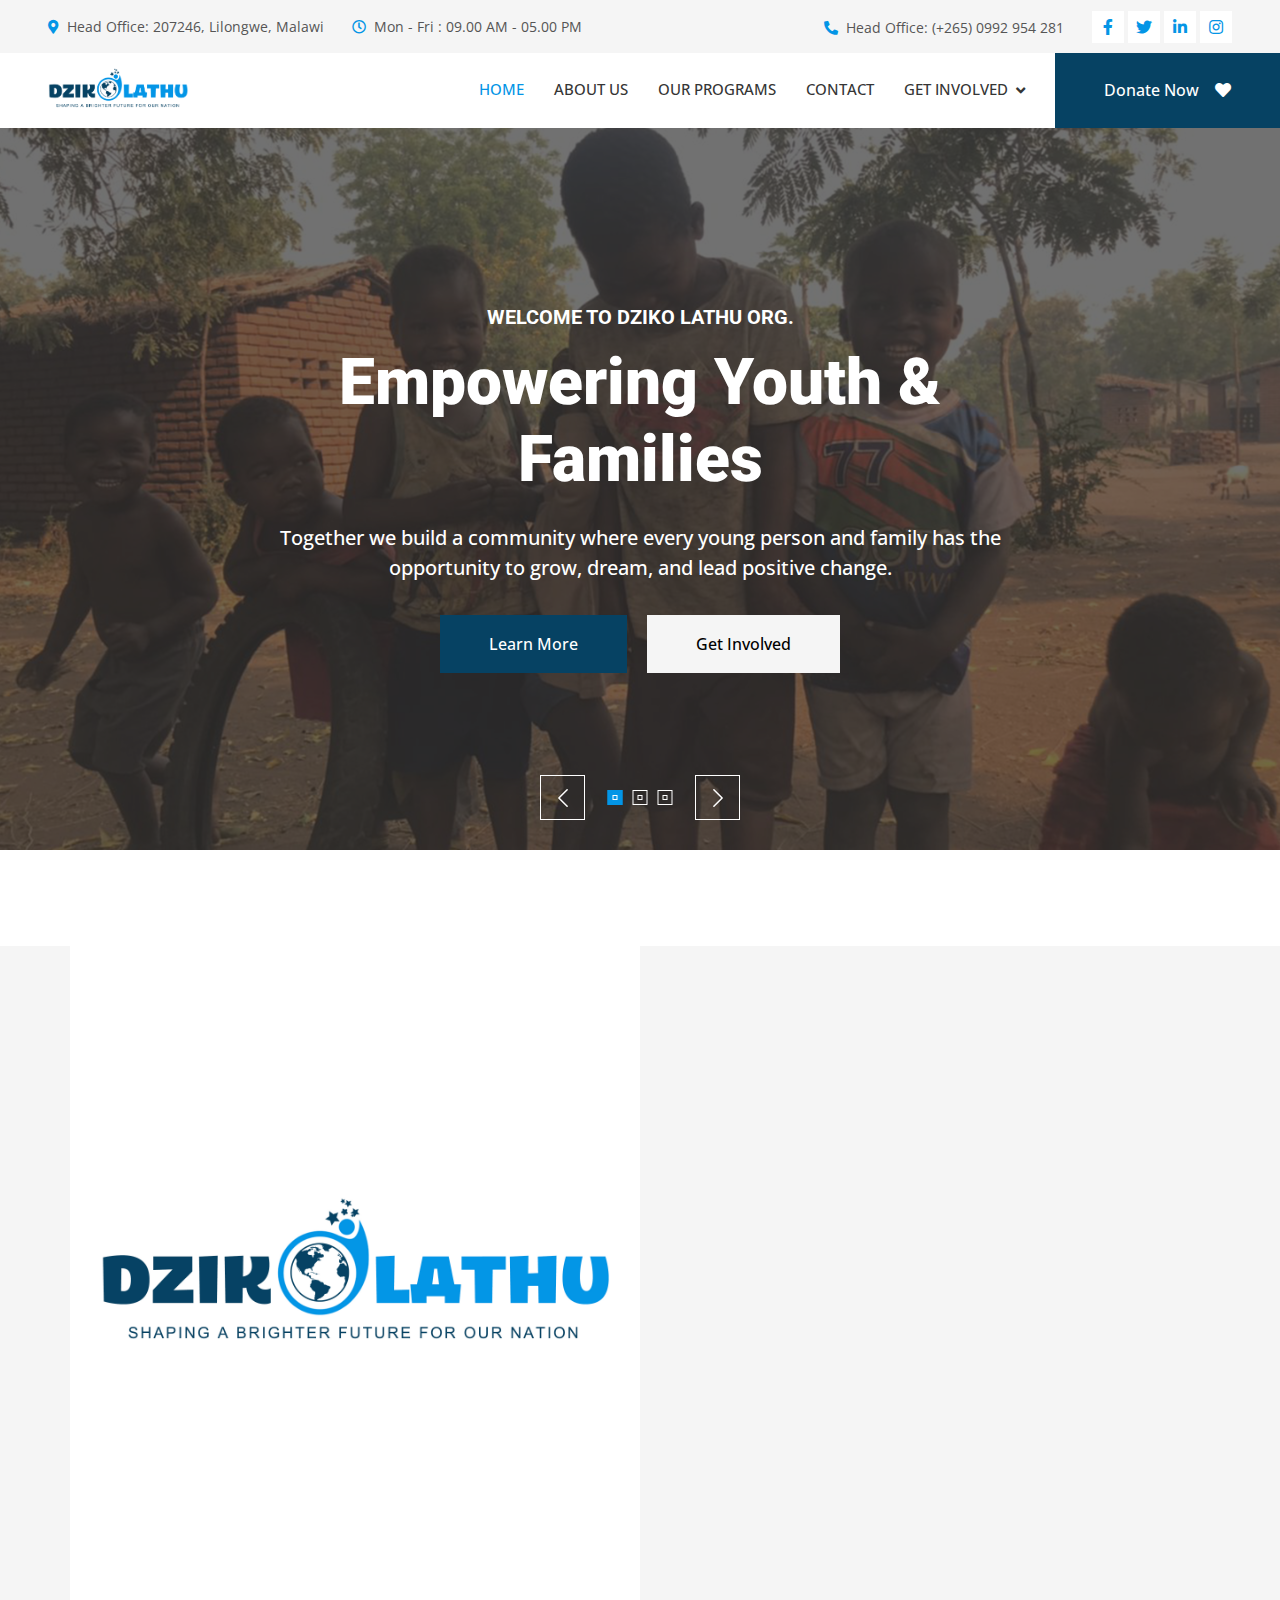
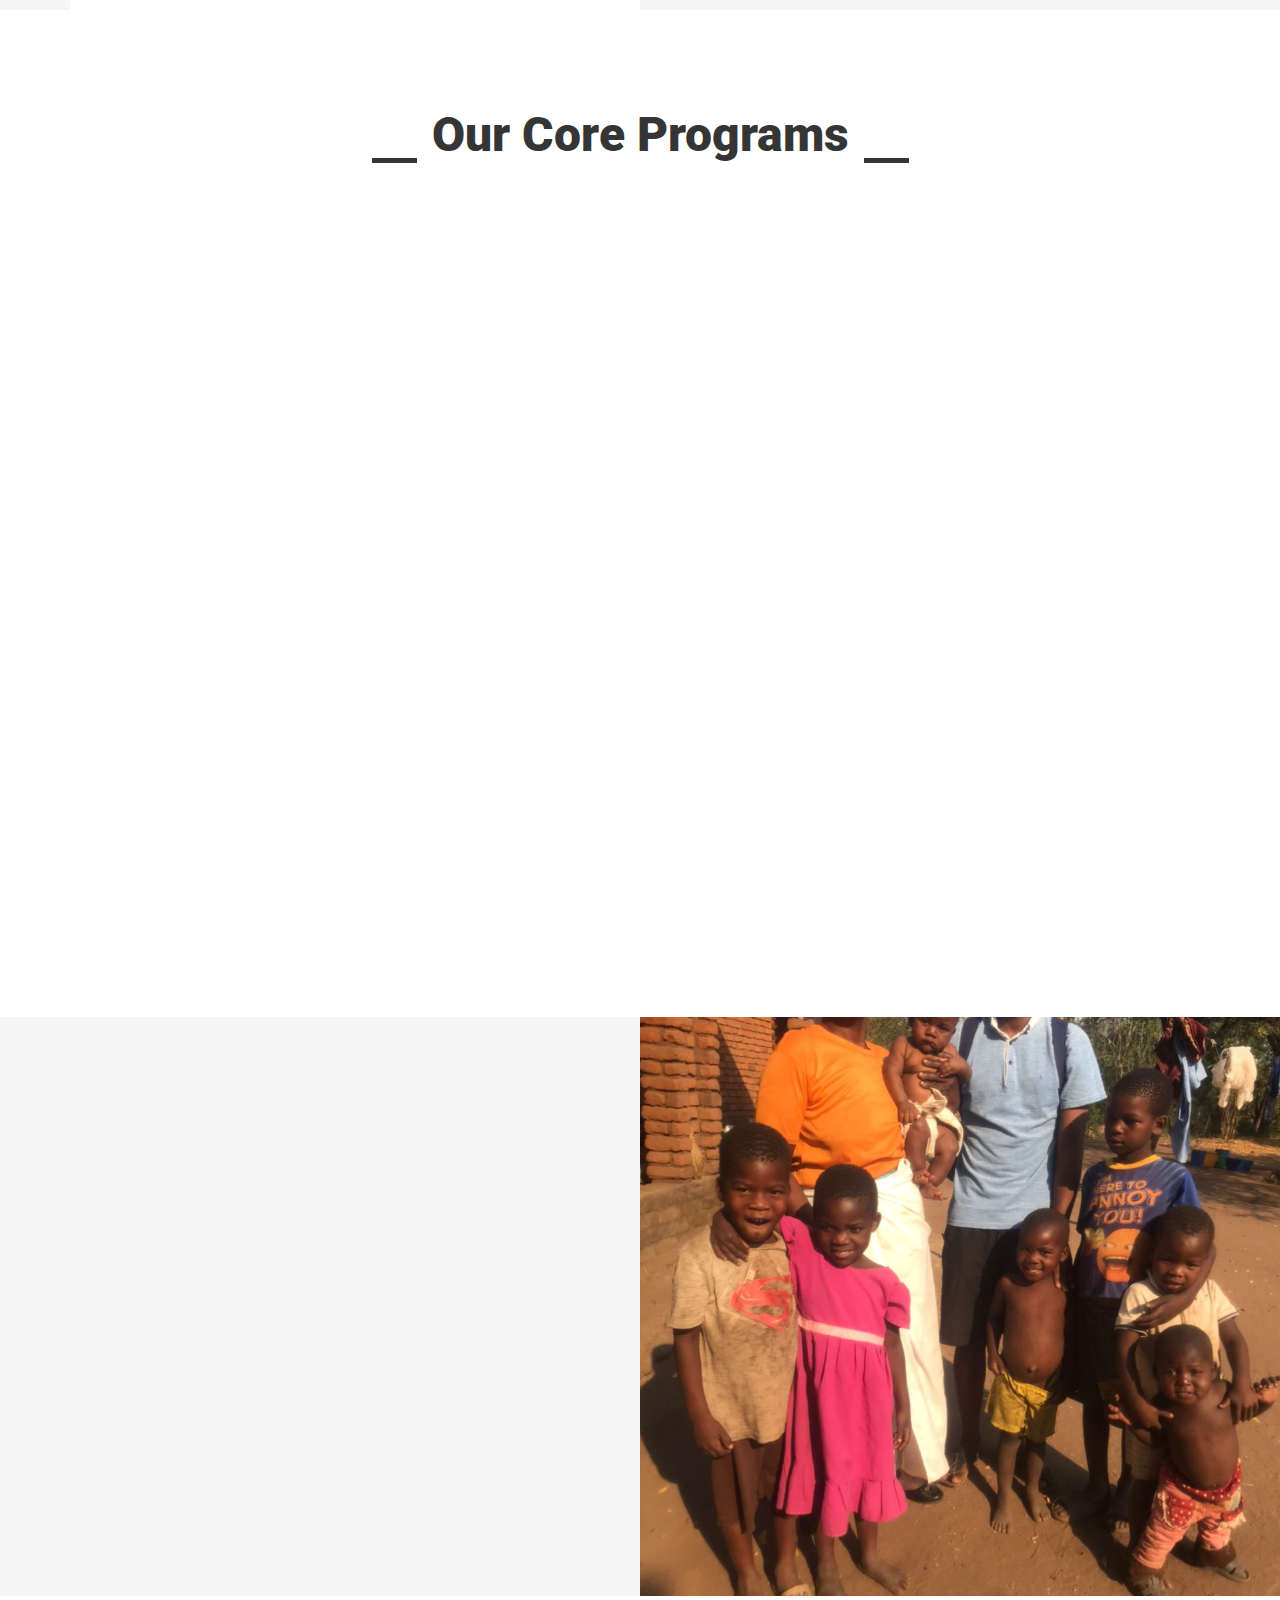
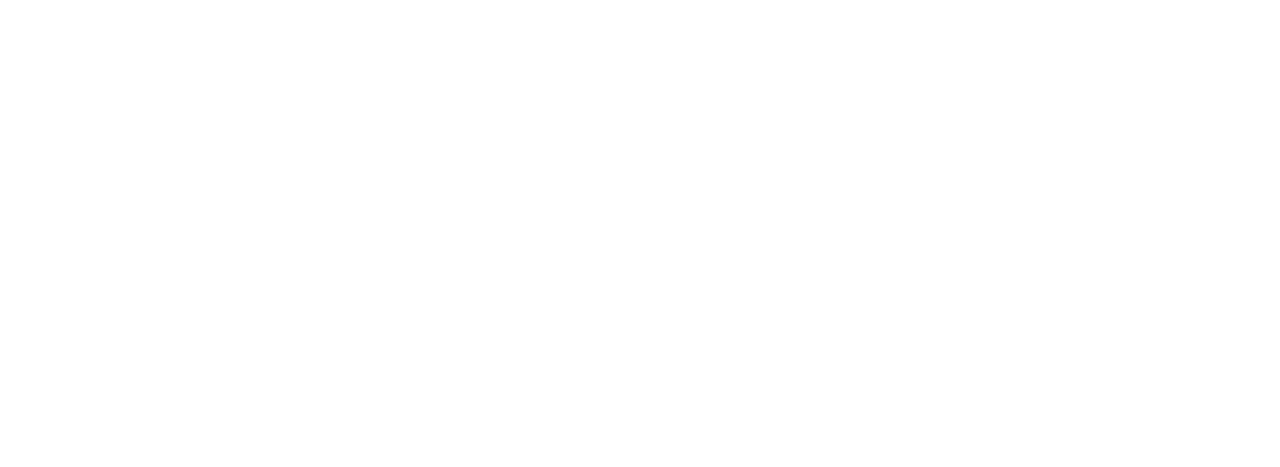
<file: index.html>
<!DOCTYPE html>
<html lang="en">

<head>
    <meta charset="utf-8">
    <title>Dziko Lathu Organization</title>
    <meta content="width=device-width, initial-scale=1.0" name="viewport">
    <meta name="keywords" content="Dziko Lathu, Malawi, Community, Donation, Youth, Education, Development">
    <meta name="description" content="Dziko Lathu is a Malawian community-driven organization dedicated to youth empowerment, education, and grassroots development. Join our mission today.">

    <!-- Favicon -->
    <link href="img/favicon.ico" rel="icon">

    <!-- Google Web Fonts -->
    <link rel="preconnect" href="https://fonts.googleapis.com">
    <link rel="preconnect" href="https://fonts.gstatic.com" crossorigin>
    <link href="https://fonts.googleapis.com/css2?family=Open+Sans:wght@400;500&family=Roboto:wght@500;700;900&display=swap" rel="stylesheet">

    <!-- Icon Font Stylesheet -->
    <link href="https://cdnjs.cloudflare.com/ajax/libs/font-awesome/5.10.0/css/all.min.css" rel="stylesheet">
    <link href="https://cdn.jsdelivr.net/npm/bootstrap-icons@1.4.1/font/bootstrap-icons.css" rel="stylesheet">

    <!-- Libraries Stylesheet -->
    <link href="lib/animate/animate.min.css" rel="stylesheet">
    <link href="lib/owlcarousel/assets/owl.carousel.min.css" rel="stylesheet">
    <link href="lib/lightbox/css/lightbox.min.css" rel="stylesheet">

    <!-- Customized Bootstrap Stylesheet -->
    <link href="css/bootstrap.min.css" rel="stylesheet">

    <!-- Template Stylesheet -->
    <link href="css/style.css" rel="stylesheet">

    <!-- SEO for Joseph -->
    <meta name="author" content="Joseph Peter Kamvabingu" />
    <link rel="canonical" href="https://www.dzikolathu.org/about.html" />

    
</head>



<body>
  
    
    
    



        
    <!-- Spinner Start -->
    <div id="spinner" class="show bg-white position-fixed translate-middle w-100 vh-100 top-50 start-50 d-flex align-items-center justify-content-center">
        <div class="spinner-grow text-primary" style="width: 3rem; height: 3rem;" role="status">
            <span class="sr-only">Loading...</span>
        </div>
    </div>
    <!-- Spinner End -->


    <!-- Topbar Start -->
<div class="container-fluid bg-light p-0">
    <div class="row gx-0 d-none d-lg-flex">
        <div class="col-lg-7 px-5 text-start">
            <div class="h-100 d-inline-flex align-items-center py-3 me-4">
                <small class="fa fa-map-marker-alt text-primary me-2"></small>
                <small>Head Office: 207246, Lilongwe, Malawi</small>
            </div>
            <div class="h-100 d-inline-flex align-items-center py-3">
                <small class="far fa-clock text-primary me-2"></small>
                <small>Mon - Fri : 09.00 AM - 05.00 PM</small>
            </div>
        </div>
        <div class="col-lg-5 px-5 text-end">
            <div class="h-100 d-inline-flex align-items-center py-3 me-4">
                <small class="fa fa-phone-alt text-primary me-2"></small>
                <small>Head Office: (+265) 0992 954 281</small>
            </div>
            <div class="h-100 d-inline-flex align-items-center">
                <a class="btn btn-sm-square bg-white text-primary me-1" href="#"><i class="fab fa-facebook-f"></i></a>
                <a class="btn btn-sm-square bg-white text-primary me-1" href="#"><i class="fab fa-twitter"></i></a>
                <a class="btn btn-sm-square bg-white text-primary me-1" href="#"><i class="fab fa-linkedin-in"></i></a>
                <a class="btn btn-sm-square bg-white text-primary me-0" href="#"><i class="fab fa-instagram"></i></a>
            </div>
        </div>
    </div>
</div>
<!-- Topbar End -->
<!-- Navbar Start -->
<nav class="navbar navbar-expand-lg bg-white navbar-light sticky-top p-0">
    <a href="index.html" class="navbar-brand d-flex align-items-center px-4 px-lg-5">
        <img src="img/logo 34.png" alt="Dziko Lathu Logo" height="50">

    </a>
    <button type="button" class="navbar-toggler me-4" data-bs-toggle="collapse" data-bs-target="#navbarCollapse">
        <span class="navbar-toggler-icon"></span>
    </button>
    <div class="collapse navbar-collapse" id="navbarCollapse">
        <div class="navbar-nav ms-auto p-4 p-lg-0">
            <a href="index.html" class="nav-item nav-link active">Home</a>
            <a href="about.html" class="nav-item nav-link">About Us</a>
            <a href="programs.html" class="nav-item nav-link">Our Programs</a>
            <a href="contact.html" class="nav-item nav-link">Contact</a>
            <div class="nav-item dropdown">
                <a href="#" class="nav-link dropdown-toggle" data-bs-toggle="dropdown">Get Involved</a>
                <div class="dropdown-menu fade-up m-0">
                    <a href="volunteer.html" class="dropdown-item">Volunteer</a>
                    <a href="donate.html" class="dropdown-item">Donate</a>
                    <a href="team.html" class="dropdown-item">Our Team</a>
                </div>
            </div>
        </div>
        <a href="donate.html" class="btn btn-primary py-4 px-lg-5 d-none d-lg-block">Donate Now<i class="fa fa-heart ms-3"></i></a>
    </div>
</nav>
<!-- Navbar End -->


<!-- Carousel Start -->
<div class="container-fluid p-0 pb-5">
    <div class="owl-carousel header-carousel position-relative">
        <!-- Slide 1 -->
        <div class="owl-carousel-item position-relative">
            <img class="img-fluid" src="img/1.jpg" alt="Dziko Lathu Slide 1">
            <div class="position-absolute top-0 start-0 w-100 h-100 d-flex align-items-center"
                style="background: rgba(53, 53, 53, .7);">
                <div class="container">
                    <div class="row justify-content-center">
                        <div class="col-12 col-lg-8 text-center">
                            <h5 class="text-white text-uppercase mb-3 animated slideInDown">Welcome To Dziko Lathu Org.</h5>
                            <h1 class="display-3 text-white animated slideInDown mb-4">Empowering Youth & Families</h1>
                            <p class="fs-5 fw-medium text-white mb-4 pb-2">Together we build a community where every young person and family has the opportunity to grow, dream, and lead positive change.</p>
                            <a href="#about" class="btn btn-primary py-md-3 px-md-5 me-3 animated slideInLeft">Learn More</a>
                            <a href="#contact" class="btn btn-light py-md-3 px-md-5 animated slideInRight">Get Involved</a>
                        </div>
                    </div>
                </div>
            </div>
        </div>

        <!-- Slide 2 -->
        <div class="owl-carousel-item position-relative">
            <img class="img-fluid" src="img/23.jpg" alt="Dziko Lathu Slide 2">
            <div class="position-absolute top-0 start-0 w-100 h-100 d-flex align-items-center"
                style="background: rgba(53, 53, 53, .7);">
                <div class="container">
                    <div class="row justify-content-center">
                        <div class="col-12 col-lg-8 text-center">
                            <h5 class="text-white text-uppercase mb-3 animated slideInDown">Welcome To Dziko Lathu Org.</h5>
                            <h1 class="display-3 text-white animated slideInDown mb-4">Education. Skills. Hope.</h1>
                            <p class="fs-5 fw-medium text-white mb-4 pb-2">We provide educational resources, skill-building programs, and support systems to create a brighter future for communities across Malawi.</p>
                            <a href="#programs" class="btn btn-primary py-md-3 px-md-5 me-3 animated slideInLeft">Our Programs</a>
                            <a href="#donate" class="btn btn-light py-md-3 px-md-5 animated slideInRight">Donate</a>
                        </div>
                    </div>
                </div>
            </div>
        </div>

        <!-- Slide 3 -->
        <div class="owl-carousel-item position-relative">
            <img class="img-fluid" src="img/3 (2).jpg" alt="Dziko Lathu Slide 3">
            <div class="position-absolute top-0 start-0 w-100 h-100 d-flex align-items-center"
                style="background: rgba(53, 53, 53, .7);">
                <div class="container">
                    <div class="row justify-content-center">
                        <div class="col-12 col-lg-8 text-center">
                            <h5 class="text-white text-uppercase mb-3 animated slideInDown">Welcome To Dziko Lathu Org.</h5>
                            <h1 class="display-3 text-white animated slideInDown mb-4">Together for a Better Tomorrow</h1>
                            <p class="fs-5 fw-medium text-white mb-4 pb-2">Join our mission to promote leadership, civic engagement, and sustainable development in every region of Malawi.</p>
                            <a href="#about" class="btn btn-primary py-md-3 px-md-5 me-3 animated slideInLeft">Our Vision</a>
                            <a href="#contact" class="btn btn-light py-md-3 px-md-5 animated slideInRight">Contact Us</a>
                        </div>
                    </div>
                </div>
            </div>
        </div>
    </div>
</div>
<!-- Carousel End -->




<!-- About Start -->
<div class="container-fluid bg-light overflow-hidden my-5 px-lg-0">
    <div class="container about px-lg-0">
        <div class="row g-0 mx-lg-0">
            <div class="col-lg-6 ps-lg-0" style="min-height: 400px;">
                <div class="position-relative h-100">
                    <img class="position-absolute img-fluid w-100 h-100" src="img/DZIKO LATHU NEW LOGO 2.jpg" style="object-fit: cover;" alt="Dziko Lathu Team">
                </div>
            </div>
            <div class="col-lg-6 about-text py-5 wow fadeIn" data-wow-delay="0.5s">
                <div class="p-lg-5 pe-lg-0">
                    <div class="section-title text-start">
                        <h1 class="display-5 mb-4">About Dziko Lathu Org.</h1>
                    </div>
                    <p class="mb-4 pb-2">
                        Dziko Lathu Org. is a grassroots organization based in Malawi that envisions a community where every young person and family has the resources to grow, dream, and lead positive change.
                        We focus on delivering community-based solutions in education, skills development, youth empowerment, and family support—leaving no one behind.
                    </p>
                    <div class="row g-4 mb-4 pb-2">
                        <div class="col-sm-6 wow fadeIn" data-wow-delay="0.1s">
                            <div class="d-flex align-items-center">
                                <div class="d-flex flex-shrink-0 align-items-center justify-content-center bg-white" style="width: 60px; height: 60px;">
                                    <i class="fa fa-book-reader fa-2x text-primary"></i>
                                </div>
                                <div class="ms-3">
                                    <h2 class="text-primary mb-1" data-toggle="counter-up">2000+</h2>
                                    <p class="fw-medium mb-0">Youth Reached</p>
                                </div>
                            </div>
                        </div>
                        <div class="col-sm-6 wow fadeIn" data-wow-delay="0.3s">
                            <div class="d-flex align-items-center">
                                <div class="d-flex flex-shrink-0 align-items-center justify-content-center bg-white" style="width: 60px; height: 60px;">
                                    <i class="fa fa-hands-helping fa-2x text-primary"></i>
                                </div>
                                <div class="ms-3">
                                    <h2 class="text-primary mb-1" data-toggle="counter-up">50+</h2>
                                    <p class="fw-medium mb-0">Community Projects</p>
                                </div>
                            </div>
                        </div>
                    </div>
                    <a href="#mission" class="btn btn-primary py-3 px-5">Explore Our Mission</a>
                </div>
            </div>
        </div>
    </div>
</div>
<!-- About End -->


<!-- Service Start -->
<div class="container-xxl py-5">
    <div class="container">
        <div class="section-title text-center">
            <h1 class="display-5 mb-5">Our Core Programs</h1>
        </div>
        <div class="row g-4">
            <div class="col-md-6 col-lg-4 wow fadeInUp" data-wow-delay="0.1s">
                <div class="service-item">
                    <div class="overflow-hidden">
                        <img class="img-fluid" src="img/24.jpg" alt="Inclusive Education">
                    </div>
                    <div class="p-4 text-center border border-5 border-light border-top-0">
                        <h4 class="mb-3">Inclusive Education</h4>
                        <p>We provide literacy and learning support programs for children with and without disabilities, ensuring no one is left behind.</p>
                        <a class="fw-medium" href="">Learn More<i class="fa fa-arrow-right ms-2"></i></a>
                    </div>
                </div>
            </div>
            <div class="col-md-6 col-lg-4 wow fadeInUp" data-wow-delay="0.3s">
                <div class="service-item">
                    <div class="overflow-hidden">
                        <img class="img-fluid" src="img/23.jpg" alt="Youth Empowerment">
                    </div>
                    <div class="p-4 text-center border border-5 border-light border-top-0">
                        <h4 class="mb-3">Youth Empowerment</h4>
                        <p>We equip young people with life skills, entrepreneurship training, and leadership development opportunities.</p>
                        <a class="fw-medium" href="">Learn More<i class="fa fa-arrow-right ms-2"></i></a>
                    </div>
                </div>
            </div>
            <div class="col-md-6 col-lg-4 wow fadeInUp" data-wow-delay="0.5s">
                <div class="service-item">
                    <div class="overflow-hidden">
                        <img class="img-fluid" src="img/90.jpg" alt="Family Support">
                    </div>
                    <div class="p-4 text-center border border-5 border-light border-top-0">
                        <h4 class="mb-3">Family Support</h4>
                        <p>We help vulnerable households access basic services and build resilience through psychosocial support and referrals.</p>
                        <a class="fw-medium" href="">Learn More<i class="fa fa-arrow-right ms-2"></i></a>
                    </div>
                </div>
            </div>
        </div>
    </div>
</div>
<!-- Service End -->


<!-- Feature Start -->
<div class="container-fluid bg-light overflow-hidden my-5 px-lg-0">
    <div class="container feature px-lg-0">
        <div class="row g-0 mx-lg-0">
            <div class="col-lg-6 feature-text py-5 wow fadeIn" data-wow-delay="0.5s">
                <div class="p-lg-5 ps-lg-0">
                    <div class="section-title text-start">
                        <h1 class="display-5 mb-4">Why Choose Dziko Lathu</h1>
                    </div>
                    <p class="mb-4 pb-2">We are a people-centered organization driven by the needs of the communities we serve. Our holistic approach blends education, empowerment, and equity to foster long-lasting change.</p>
                    <div class="row g-4">
                        <div class="col-6">
                            <div class="d-flex align-items-center">
                                <div class="d-flex flex-shrink-0 align-items-center justify-content-center bg-white" style="width: 60px; height: 60px;">
                                    <i class="fa fa-heart fa-2x text-primary"></i>
                                </div>
                                <div class="ms-4">
                                    <p class="mb-2">Community-Driven</p>
                                    <h5 class="mb-0">Approach</h5>
                                </div>
                            </div>
                        </div>
                        <div class="col-6">
                            <div class="d-flex align-items-center">
                                <div class="d-flex flex-shrink-0 align-items-center justify-content-center bg-white" style="width: 60px; height: 60px;">
                                    <i class="fa fa-lightbulb fa-2x text-primary"></i>
                                </div>
                                <div class="ms-4">
                                    <p class="mb-2">Youth-Led</p>
                                    <h5 class="mb-0">Innovation</h5>
                                </div>
                            </div>
                        </div>
                        <div class="col-6">
                            <div class="d-flex align-items-center">
                                <div class="d-flex flex-shrink-0 align-items-center justify-content-center bg-white" style="width: 60px; height: 60px;">
                                    <i class="fa fa-handshake fa-2x text-primary"></i>
                                </div>
                                <div class="ms-4">
                                    <p class="mb-2">Inclusive</p>
                                    <h5 class="mb-0">Practices</h5>
                                </div>
                            </div>
                        </div>
                        <div class="col-6">
                            <div class="d-flex align-items-center">
                                <div class="d-flex flex-shrink-0 align-items-center justify-content-center bg-white" style="width: 60px; height: 60px;">
                                    <i class="fa fa-seedling fa-2x text-primary"></i>
                                </div>
                                <div class="ms-4">
                                    <p class="mb-2">Sustainable</p>
                                    <h5 class="mb-0">Impact</h5>
                                </div>
                            </div>
                        </div>
                    </div>
                </div>
            </div>
            <div class="col-lg-6 pe-lg-0" style="min-height: 400px;">
                <div class="position-relative h-100">
                    <img class="position-absolute img-fluid w-100 h-100" src="img/IMG-20250505-WA0181.jpg" style="object-fit: cover;" alt="Dziko Lathu Field Work">
                </div>
            </div>
        </div>
    </div>
</div>
<!-- Feature End -->






    

<!-- Footer Start -->
<div class="container-fluid bg-dark text-light footer mt-5 pt-5 wow fadeIn" data-wow-delay="0.1s">
    <div class="container py-5">
        <div class="row g-5">
            <div class="col-lg-3 col-md-6">
                <h4 class="text-light mb-4">Head Office</h4>
                <p class="mb-2"><i class="fa fa-map-marker-alt me-3"></i>207246, Lilongwe, Malawi</p>
                <p class="mb-2"><i class="fa fa-phone-alt me-3"></i>(+265) 992 954 281</p>
                <p class="mb-2"><i class="fa fa-envelope me-3"></i>dzikolathu.org@gmail.com</p>
                <div class="d-flex pt-2">
                    <a class="btn btn-outline-light btn-social" href="#"><i class="fab fa-facebook-f"></i></a>
                    <a class="btn btn-outline-light btn-social" href="#"><i class="fab fa-twitter"></i></a>
                    <a class="btn btn-outline-light btn-social" href="#"><i class="fab fa-instagram"></i></a>
                    <a class="btn btn-outline-light btn-social" href="#"><i class="fab fa-linkedin-in"></i></a>
                </div>
            </div>
            <div class="col-lg-3 col-md-6">
                <h4 class="text-light mb-4">Our Focus</h4>
                <a class="btn btn-link" href="#">Education Access</a>
                <a class="btn btn-link" href="#">Youth Empowerment</a>
                <a class="btn btn-link" href="#">Skills Development</a>
                <a class="btn btn-link" href="#">Innovation & Tech</a>
                <a class="btn btn-link" href="#">Community Projects</a>
            </div>
            <div class="col-lg-3 col-md-6">
                <h4 class="text-light mb-4">Quick Links</h4>
                <a class="btn btn-link" href="#">About Us</a>
                <a class="btn btn-link" href="#">Projects</a>
                <a class="btn btn-link" href="#">Contact</a>
                <a class="btn btn-link" href="#">Volunteer</a>
                <a class="btn btn-link" href="#">Donate</a>
            </div>
            <div class="col-lg-3 col-md-6">
                <h4 class="text-light mb-4">Newsletter</h4>
                <p>Stay informed on how we’re empowering youth and communities in Malawi.</p>
                <div class="position-relative mx-auto" style="max-width: 400px;">
                    <input class="form-control border-0 w-100 py-3 ps-4 pe-5" type="text" placeholder="Your email">
                    <button type="button" class="btn btn-primary py-2 position-absolute top-0 end-0 mt-2 me-2">Sign Up</button>
                </div>
            </div>
        </div>
    </div>
    <div class="container">
        <div class="copyright">
            <div class="row">
                <div class="col-md-6 text-center text-md-start mb-3 mb-md-0">
                    &copy; <a class="border-bottom" href="#">Dziko Lathu</a>, All Rights Reserved.
                </div>
                
            </div>
        </div>
    </div>
    <!-- Footer End -->


    <!-- Back to Top -->
    <a href="#" class="btn btn-lg btn-primary btn-lg-square rounded-0 back-to-top"><i class="bi bi-arrow-up"></i></a>


    <!-- JavaScript Libraries -->
    <script src="https://code.jquery.com/jquery-3.4.1.min.js"></script>
    <script src="https://cdn.jsdelivr.net/npm/bootstrap@5.0.0/dist/js/bootstrap.bundle.min.js"></script>
    <script src="lib/wow/wow.min.js"></script>
    <script src="lib/easing/easing.min.js"></script>
    <script src="lib/waypoints/waypoints.min.js"></script>
    <script src="lib/counterup/counterup.min.js"></script>
    <script src="lib/owlcarousel/owl.carousel.min.js"></script>
    <script src="lib/isotope/isotope.pkgd.min.js"></script>
    <script src="lib/lightbox/js/lightbox.min.js"></script>

    <!-- Template Javascript -->
    <script src="js/main.js"></script>
</body>

</html>
</file>
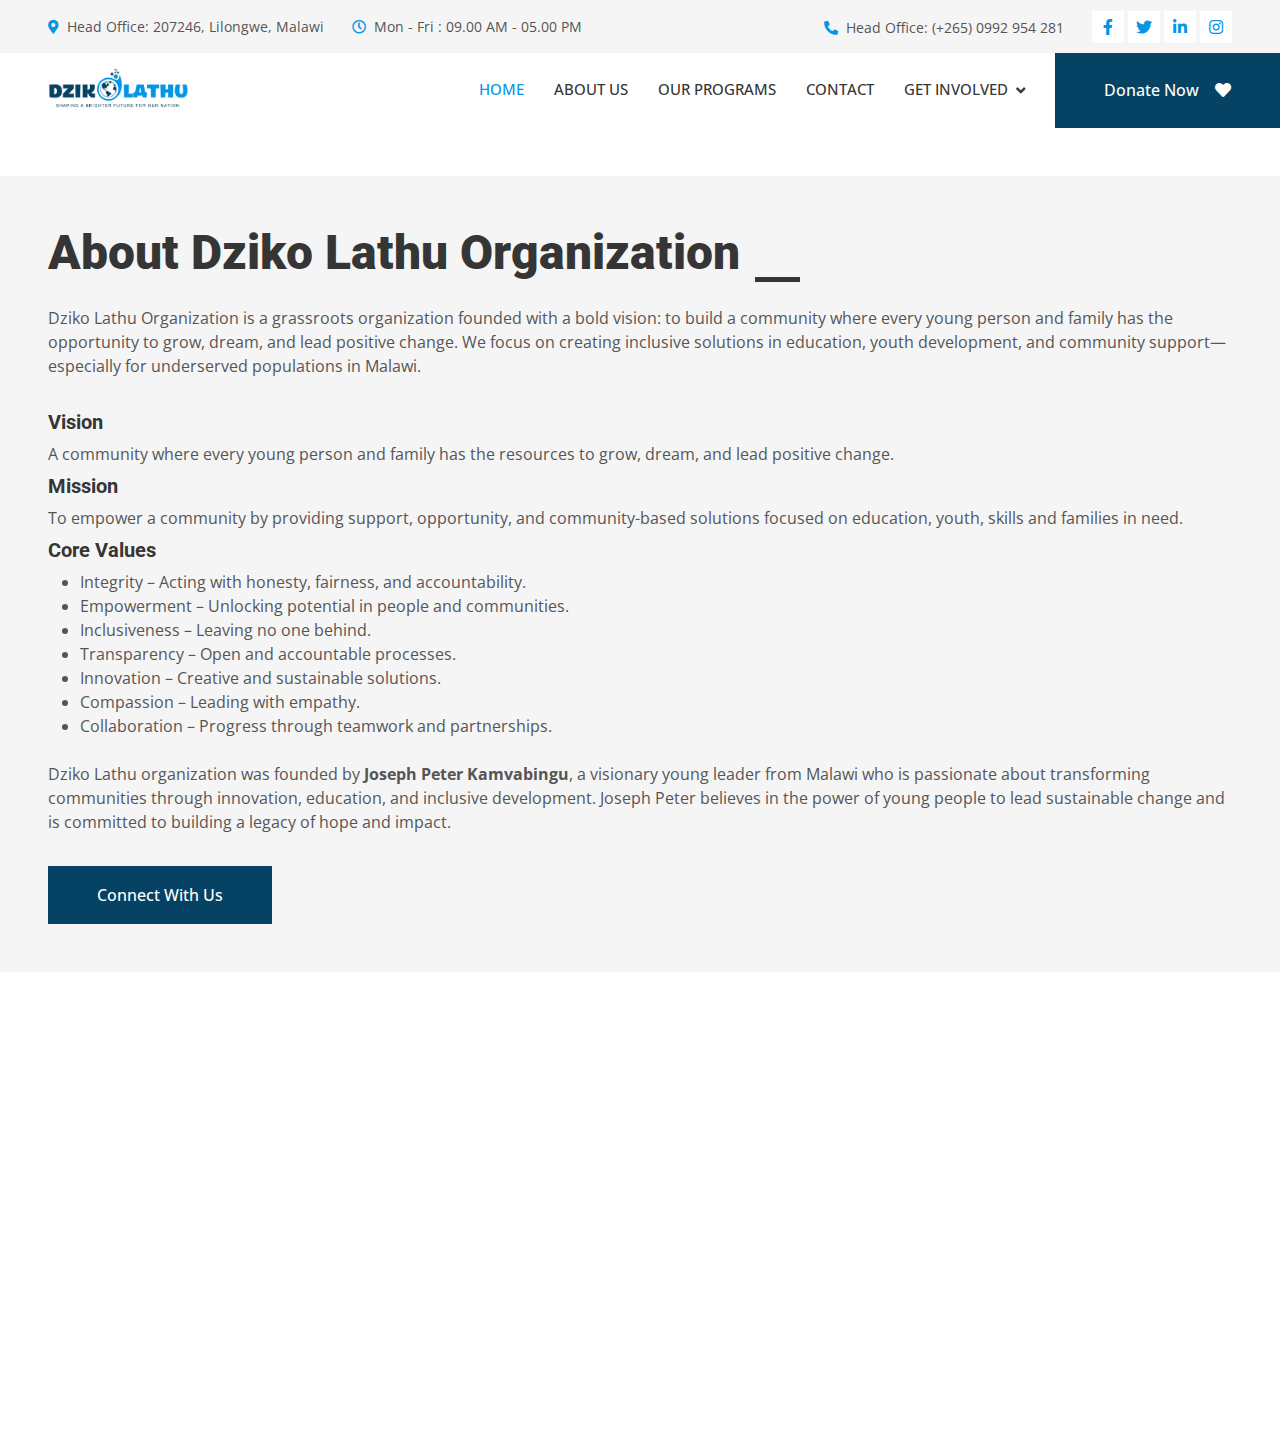
<file: about.html>
<!DOCTYPE html>
<html lang="en">

<head>
    <meta charset="utf-8">
    <title>Dziko Lathu Organization</title>
    <meta content="width=device-width, initial-scale=1.0" name="viewport">
    <meta name="keywords" content="Dziko Lathu, Malawi, Community, Donation, Youth, Education, Development">
    <meta name="description" content="Dziko Lathu is a Malawian community-driven organization dedicated to youth empowerment, education, and grassroots development. Join our mission today.">

    <!-- Favicon -->
    <link href="img/favicon.ico" rel="icon">

    <!-- Google Web Fonts -->
    <link rel="preconnect" href="https://fonts.googleapis.com">
    <link rel="preconnect" href="https://fonts.gstatic.com" crossorigin>
    <link href="https://fonts.googleapis.com/css2?family=Open+Sans:wght@400;500&family=Roboto:wght@500;700;900&display=swap" rel="stylesheet">

    <!-- Icon Font Stylesheet -->
    <link href="https://cdnjs.cloudflare.com/ajax/libs/font-awesome/5.10.0/css/all.min.css" rel="stylesheet">
    <link href="https://cdn.jsdelivr.net/npm/bootstrap-icons@1.4.1/font/bootstrap-icons.css" rel="stylesheet">

    <!-- Libraries Stylesheet -->
    <link href="lib/animate/animate.min.css" rel="stylesheet">
    <link href="lib/owlcarousel/assets/owl.carousel.min.css" rel="stylesheet">
    <link href="lib/lightbox/css/lightbox.min.css" rel="stylesheet">

    <!-- Customized Bootstrap Stylesheet -->
    <link href="css/bootstrap.min.css" rel="stylesheet">

    <!-- Template Stylesheet -->
    <link href="css/style.css" rel="stylesheet">

    <!-- SEO for Joseph -->
    <meta name="author" content="Joseph Peter Kamvabingu" />
    <link rel="canonical" href="https://www.dzikolathu.org/about.html" />

    
</head>



<body>
  
    
    
    



    

    <!-- Topbar Start -->
<div class="container-fluid bg-light p-0">
    <div class="row gx-0 d-none d-lg-flex">
        <div class="col-lg-7 px-5 text-start">
            <div class="h-100 d-inline-flex align-items-center py-3 me-4">
                <small class="fa fa-map-marker-alt text-primary me-2"></small>
                <small>Head Office: 207246, Lilongwe, Malawi</small>
            </div>
            <div class="h-100 d-inline-flex align-items-center py-3">
                <small class="far fa-clock text-primary me-2"></small>
                <small>Mon - Fri : 09.00 AM - 05.00 PM</small>
            </div>
        </div>
        <div class="col-lg-5 px-5 text-end">
            <div class="h-100 d-inline-flex align-items-center py-3 me-4">
                <small class="fa fa-phone-alt text-primary me-2"></small>
                <small>Head Office: (+265) 0992 954 281</small>
            </div>
            <div class="h-100 d-inline-flex align-items-center">
                <a class="btn btn-sm-square bg-white text-primary me-1" href="#"><i class="fab fa-facebook-f"></i></a>
                <a class="btn btn-sm-square bg-white text-primary me-1" href="#"><i class="fab fa-twitter"></i></a>
                <a class="btn btn-sm-square bg-white text-primary me-1" href="#"><i class="fab fa-linkedin-in"></i></a>
                <a class="btn btn-sm-square bg-white text-primary me-0" href="#"><i class="fab fa-instagram"></i></a>
            </div>
        </div>
    </div>
</div>
<!-- Topbar End -->
<!-- Navbar Start -->
<nav class="navbar navbar-expand-lg bg-white navbar-light sticky-top p-0">
    <a href="index.html" class="navbar-brand d-flex align-items-center px-4 px-lg-5">
        <img src="img/logo 34.png" alt="Dziko Lathu Logo" height="50">

    </a>
    <button type="button" class="navbar-toggler me-4" data-bs-toggle="collapse" data-bs-target="#navbarCollapse">
        <span class="navbar-toggler-icon"></span>
    </button>
    <div class="collapse navbar-collapse" id="navbarCollapse">
        <div class="navbar-nav ms-auto p-4 p-lg-0">
            <a href="index.html" class="nav-item nav-link active">Home</a>
            <a href="about.html" class="nav-item nav-link">About Us</a>
            <a href="programs.html" class="nav-item nav-link">Our Programs</a>
            <a href="contact.html" class="nav-item nav-link">Contact</a>
            <div class="nav-item dropdown">
                <a href="#" class="nav-link dropdown-toggle" data-bs-toggle="dropdown">Get Involved</a>
                <div class="dropdown-menu fade-up m-0">
                    <a href="volunteer.html" class="dropdown-item">Volunteer</a>
                    <a href="donate.html" class="dropdown-item">Donate</a>
                    <a href="team.html" class="dropdown-item">Our Team</a>
                </div>
            </div>
        </div>
        <a href="donate.html" class="btn btn-primary py-4 px-lg-5 d-none d-lg-block">Donate Now<i class="fa fa-heart ms-3"></i></a>
    </div>
</nav>
<!-- Navbar End -->




<!-- About Start -->
<div class="container-fluid bg-light overflow-hidden my-5 px-0">
    <div class="row g-0">
        <div class="col-12 about-text py-5 wow fadeIn" data-wow-delay="0.5s">
            <div class="px-3 px-md-5">
                <div class="section-title text-start">
                    <h1 class="display-5 mb-4">About Dziko Lathu Organization</h1>
                </div>
                <p class="mb-4 pb-2">
                    Dziko Lathu Organization is a grassroots organization founded with a bold vision: to build a community where every young person and family has the opportunity to grow, dream, and lead positive change. We focus on creating inclusive solutions in education, youth development, and community support—especially for underserved populations in Malawi.
                </p>
                <h5 class="fw-bold">Vision</h5>
                <p class="mb-2">A community where every young person and family has the resources to grow, dream, and lead positive change.</p>
                <h5 class="fw-bold">Mission</h5>
                <p class="mb-2">To empower a community by providing support, opportunity, and community-based solutions focused on education, youth, skills and families in need.</p>
                <h5 class="fw-bold">Core Values</h5>
                <ul>
                    <li>Integrity – Acting with honesty, fairness, and accountability.</li>
                    <li>Empowerment – Unlocking potential in people and communities.</li>
                    <li>Inclusiveness – Leaving no one behind.</li>
                    <li>Transparency – Open and accountable processes.</li>
                    <li>Innovation – Creative and sustainable solutions.</li>
                    <li>Compassion – Leading with empathy.</li>
                    <li>Collaboration – Progress through teamwork and partnerships.</li>
                </ul>
                <p class="mt-4">
                    Dziko Lathu organization was founded by <strong>Joseph Peter Kamvabingu</strong>, a visionary young leader from Malawi who is passionate about transforming communities through innovation, education, and inclusive development. Joseph Peter believes in the power of young people to lead sustainable change and is committed to building a legacy of hope and impact.
                </p>
                <a href="contact.html" class="btn btn-primary py-3 px-5 mt-3">Connect With Us</a>
            </div>
        </div>
    </div>
</div>
<!-- About End -->


<!-- Footer Start -->
<div class="container-fluid bg-dark text-light footer mt-5 pt-5 wow fadeIn" data-wow-delay="0.1s">
    <div class="container py-5">
        <div class="row g-5">
            <div class="col-lg-3 col-md-6">
                <h4 class="text-light mb-4">Head Office</h4>
                <p class="mb-2"><i class="fa fa-map-marker-alt me-3"></i>207246, Lilongwe, Malawi</p>
                <p class="mb-2"><i class="fa fa-phone-alt me-3"></i>(+265) 992 954 281</p>
                <p class="mb-2"><i class="fa fa-envelope me-3"></i>dzikolathu.org@gmail.com</p>
                <div class="d-flex pt-2">
                    <a class="btn btn-outline-light btn-social" href="#"><i class="fab fa-facebook-f"></i></a>
                    <a class="btn btn-outline-light btn-social" href="#"><i class="fab fa-twitter"></i></a>
                    <a class="btn btn-outline-light btn-social" href="#"><i class="fab fa-instagram"></i></a>
                    <a class="btn btn-outline-light btn-social" href="#"><i class="fab fa-linkedin-in"></i></a>
                </div>
            </div>
            <div class="col-lg-3 col-md-6">
                <h4 class="text-light mb-4">Our Focus</h4>
                <a class="btn btn-link" href="#">Education Access</a>
                <a class="btn btn-link" href="#">Youth Empowerment</a>
                <a class="btn btn-link" href="#">Skills Development</a>
                <a class="btn btn-link" href="#">Innovation & Tech</a>
                <a class="btn btn-link" href="#">Community Projects</a>
            </div>
            <div class="col-lg-3 col-md-6">
                <h4 class="text-light mb-4">Quick Links</h4>
                <a class="btn btn-link" href="#">About Us</a>
                <a class="btn btn-link" href="#">Projects</a>
                <a class="btn btn-link" href="#">Contact</a>
                <a class="btn btn-link" href="#">Volunteer</a>
                <a class="btn btn-link" href="#">Donate</a>
            </div>
            <div class="col-lg-3 col-md-6">
                <h4 class="text-light mb-4">Newsletter</h4>
                <p>Stay informed on how we’re empowering youth and communities in Malawi.</p>
                <div class="position-relative mx-auto" style="max-width: 400px;">
                    <input class="form-control border-0 w-100 py-3 ps-4 pe-5" type="text" placeholder="Your email">
                    <button type="button" class="btn btn-primary py-2 position-absolute top-0 end-0 mt-2 me-2">Sign Up</button>
                </div>
            </div>
        </div>
    </div>
    <div class="container">
        <div class="copyright">
            <div class="row">
                <div class="col-md-6 text-center text-md-start mb-3 mb-md-0">
                    &copy; <a class="border-bottom" href="#">Dziko Lathu</a>, All Rights Reserved.
                </div>
                
            </div>
        </div>
    </div>
    <!-- Footer End -->


    <!-- Back to Top -->
    <a href="#" class="btn btn-lg btn-primary btn-lg-square rounded-0 back-to-top"><i class="bi bi-arrow-up"></i></a>


    <!-- JavaScript Libraries -->
    <script src="https://code.jquery.com/jquery-3.4.1.min.js"></script>
    <script src="https://cdn.jsdelivr.net/npm/bootstrap@5.0.0/dist/js/bootstrap.bundle.min.js"></script>
    <script src="lib/wow/wow.min.js"></script>
    <script src="lib/easing/easing.min.js"></script>
    <script src="lib/waypoints/waypoints.min.js"></script>
    <script src="lib/counterup/counterup.min.js"></script>
    <script src="lib/owlcarousel/owl.carousel.min.js"></script>
    <script src="lib/isotope/isotope.pkgd.min.js"></script>
    <script src="lib/lightbox/js/lightbox.min.js"></script>

    <!-- Template Javascript -->
    <script src="js/main.js"></script>
</body>

</html>
</file>
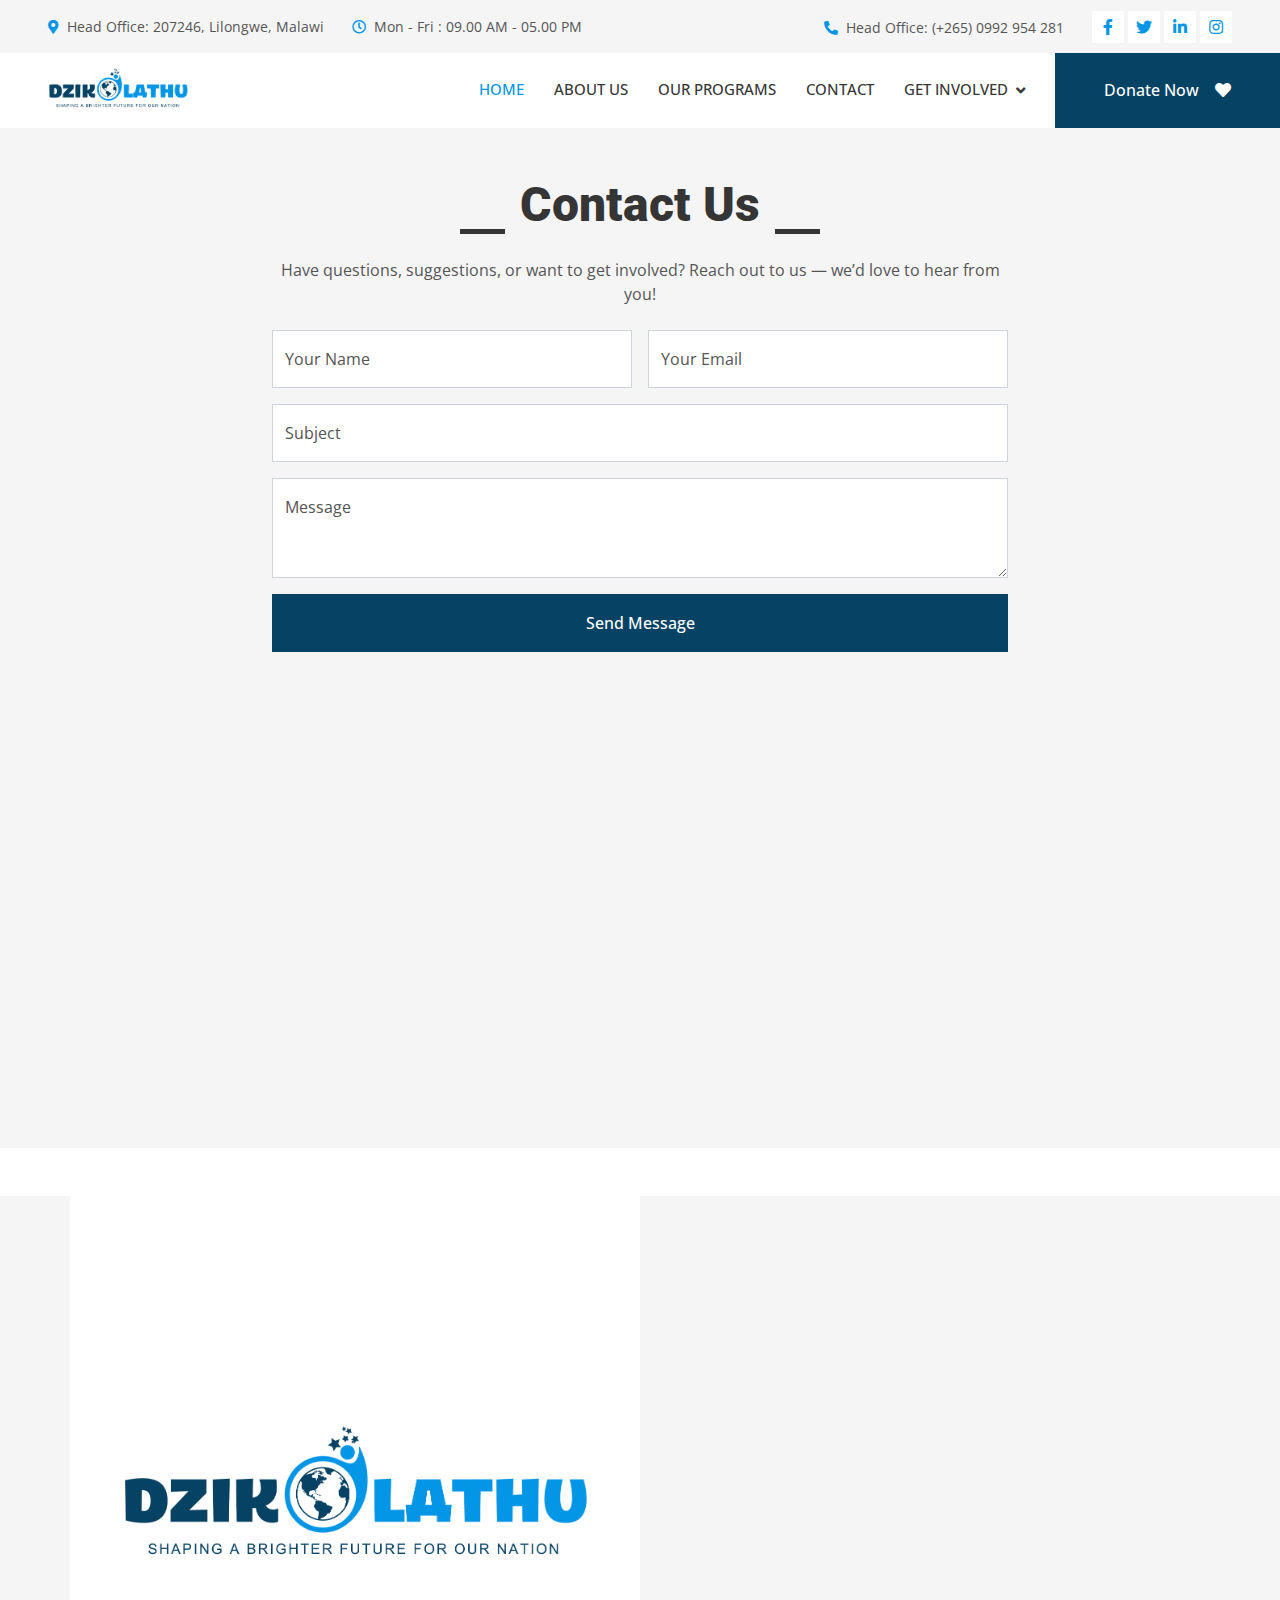
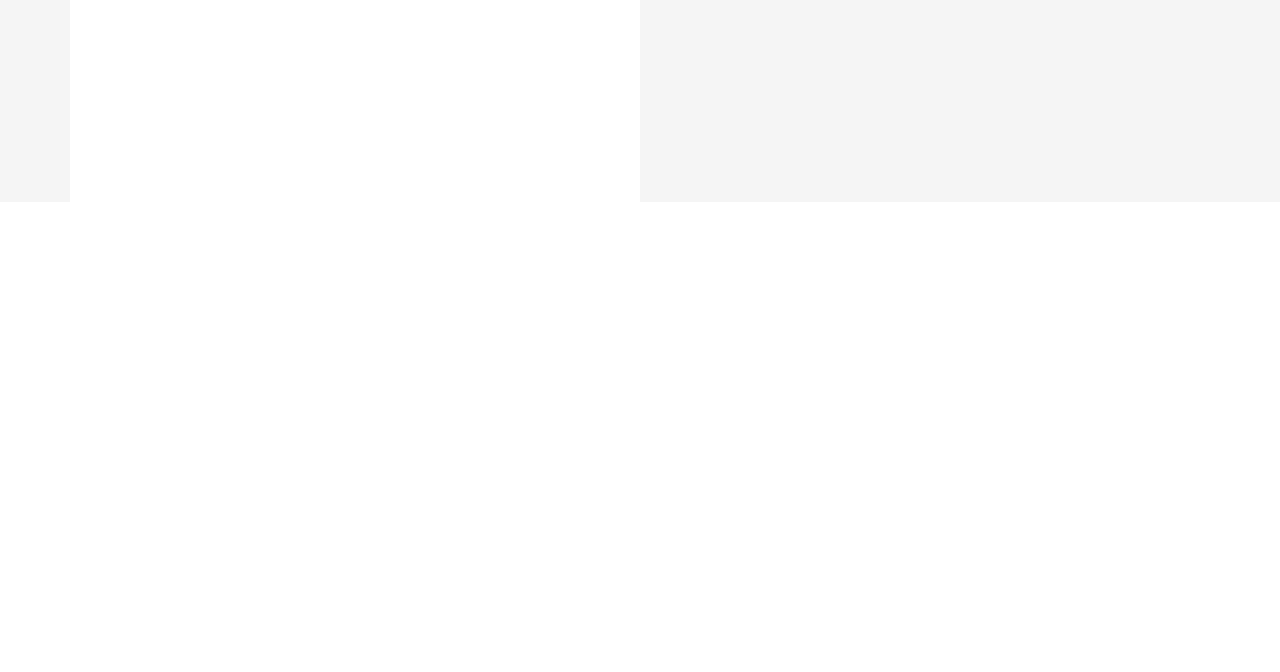
<file: contact.html>
<!DOCTYPE html>
<html lang="en">

<head>
    <meta charset="utf-8">
    <title>Dziko Lathu Organization</title>
    <meta content="width=device-width, initial-scale=1.0" name="viewport">
    <meta name="keywords" content="Dziko Lathu, Malawi, Community, Donation, Youth, Education, Development">
    <meta name="description" content="Dziko Lathu is a Malawian community-driven organization dedicated to youth empowerment, education, and grassroots development. Join our mission today.">

    <!-- Favicon -->
    <link href="img/favicon.ico" rel="icon">

    <!-- Google Web Fonts -->
    <link rel="preconnect" href="https://fonts.googleapis.com">
    <link rel="preconnect" href="https://fonts.gstatic.com" crossorigin>
    <link href="https://fonts.googleapis.com/css2?family=Open+Sans:wght@400;500&family=Roboto:wght@500;700;900&display=swap" rel="stylesheet">

    <!-- Icon Font Stylesheet -->
    <link href="https://cdnjs.cloudflare.com/ajax/libs/font-awesome/5.10.0/css/all.min.css" rel="stylesheet">
    <link href="https://cdn.jsdelivr.net/npm/bootstrap-icons@1.4.1/font/bootstrap-icons.css" rel="stylesheet">

    <!-- Libraries Stylesheet -->
    <link href="lib/animate/animate.min.css" rel="stylesheet">
    <link href="lib/owlcarousel/assets/owl.carousel.min.css" rel="stylesheet">
    <link href="lib/lightbox/css/lightbox.min.css" rel="stylesheet">

    <!-- Customized Bootstrap Stylesheet -->
    <link href="css/bootstrap.min.css" rel="stylesheet">

    <!-- Template Stylesheet -->
    <link href="css/style.css" rel="stylesheet">

    <!-- SEO for Joseph -->
    <meta name="author" content="Joseph Peter Kamvabingu" />
    <link rel="canonical" href="https://www.dzikolathu.org/about.html" />

    
</head>



<body>
  
    
    
    



    

    <!-- Topbar Start -->
<div class="container-fluid bg-light p-0">
    <div class="row gx-0 d-none d-lg-flex">
        <div class="col-lg-7 px-5 text-start">
            <div class="h-100 d-inline-flex align-items-center py-3 me-4">
                <small class="fa fa-map-marker-alt text-primary me-2"></small>
                <small>Head Office: 207246, Lilongwe, Malawi</small>
            </div>
            <div class="h-100 d-inline-flex align-items-center py-3">
                <small class="far fa-clock text-primary me-2"></small>
                <small>Mon - Fri : 09.00 AM - 05.00 PM</small>
            </div>
        </div>
        <div class="col-lg-5 px-5 text-end">
            <div class="h-100 d-inline-flex align-items-center py-3 me-4">
                <small class="fa fa-phone-alt text-primary me-2"></small>
                <small>Head Office: (+265) 0992 954 281</small>
            </div>
            <div class="h-100 d-inline-flex align-items-center">
                <a class="btn btn-sm-square bg-white text-primary me-1" href="#"><i class="fab fa-facebook-f"></i></a>
                <a class="btn btn-sm-square bg-white text-primary me-1" href="#"><i class="fab fa-twitter"></i></a>
                <a class="btn btn-sm-square bg-white text-primary me-1" href="#"><i class="fab fa-linkedin-in"></i></a>
                <a class="btn btn-sm-square bg-white text-primary me-0" href="#"><i class="fab fa-instagram"></i></a>
            </div>
        </div>
    </div>
</div>
<!-- Topbar End -->
<!-- Navbar Start -->
<nav class="navbar navbar-expand-lg bg-white navbar-light sticky-top p-0">
    <a href="index.html" class="navbar-brand d-flex align-items-center px-4 px-lg-5">
        <img src="img/logo 34.png" alt="Dziko Lathu Logo" height="50">

    </a>
    <button type="button" class="navbar-toggler me-4" data-bs-toggle="collapse" data-bs-target="#navbarCollapse">
        <span class="navbar-toggler-icon"></span>
    </button>
    <div class="collapse navbar-collapse" id="navbarCollapse">
        <div class="navbar-nav ms-auto p-4 p-lg-0">
            <a href="index.html" class="nav-item nav-link active">Home</a>
            <a href="about.html" class="nav-item nav-link">About Us</a>
            <a href="programs.html" class="nav-item nav-link">Our Programs</a>
            <a href="contact.html" class="nav-item nav-link">Contact</a>
            <div class="nav-item dropdown">
                <a href="#" class="nav-link dropdown-toggle" data-bs-toggle="dropdown">Get Involved</a>
                <div class="dropdown-menu fade-up m-0">
                    <a href="volunteer.html" class="dropdown-item">Volunteer</a>
                    <a href="donate.html" class="dropdown-item">Donate</a>
                    <a href="team.html" class="dropdown-item">Our Team</a>
                </div>
            </div>
        </div>
        <a href="donate.html" class="btn btn-primary py-4 px-lg-5 d-none d-lg-block">Donate Now<i class="fa fa-heart ms-3"></i></a>
    </div>
</nav>
<!-- Navbar End -->




<!-- Contact Start -->
<div class="container-fluid bg-light py-5" id="contact">
    <div class="container">
        <div class="row justify-content-center mb-5">
            <div class="col-lg-8">
                <div class="section-title text-center">
                    <h1 class="display-5 mb-4">Contact Us</h1>
                    <p class="mb-4">Have questions, suggestions, or want to get involved? Reach out to us — we’d love to hear from you!</p>
                </div>
                
                <form method="POST" action="contact.php">
    <div class="row g-3">
        <div class="col-md-6">
            <div class="form-floating">
                <input type="text" class="form-control" id="name" name="name" placeholder="Your Name">
                <label for="name">Your Name</label>
            </div>
        </div>
        <div class="col-md-6">
            <div class="form-floating">
                <input type="email" class="form-control" id="email" name="email" placeholder="Your Email">
                <label for="email">Your Email</label>
            </div>
        </div>
        <div class="col-12">
            <div class="form-floating">
                <input type="text" class="form-control" id="subject" name="subject" placeholder="Subject">
                <label for="subject">Subject</label>
            </div>
        </div>
        <div class="col-12">
            <div class="form-floating">
                <textarea class="form-control" placeholder="Leave a message here" id="message" name="message" style="height: 100px"></textarea>
                <label for="message">Message</label>
            </div>
        </div>
        <div class="col-12">
            <button class="btn btn-primary w-100 py-3" type="submit">Send Message</button>
        </div>
    </div>
</form>

            </div>
        </div>

        <!-- Centered Map -->
        <div class="row justify-content-center">
            <div class="col-lg-10">
                <div class="rounded overflow-hidden" style="height: 400px;">
                    <iframe class="w-100 h-100 border-0"
                        src="https://www.google.com/maps/embed?pb=!1m18!1m12!1m3!1d15304.032239799197!2d33.77791568114406!3d-13.973944508887431!2m3!1f0!2f0!3f0!3m2!1i1024!2i768!4f13.1!3m3!1m2!1s0x1921bff4e26443cf%3A0x7f06d67f04d78442!2sArea%201%2C%20Lilongwe%2C%20Malawi!5e0!3m2!1sen!2smw!4v1714893956583!5m2!1sen!2smw"
                        allowfullscreen="" loading="lazy" referrerpolicy="no-referrer-when-downgrade">
                    </iframe>
                </div>
            </div>
        </div>
    </div>
</div>
<!-- Contact End -->



<!-- About Start -->
<div class="container-fluid bg-light overflow-hidden my-5 px-lg-0">
    <div class="container about px-lg-0">
        <div class="row g-0 mx-lg-0">
            <div class="col-lg-6 ps-lg-0" style="min-height: 400px;">
                <div class="position-relative h-100">
                    <img class="position-absolute img-fluid w-100 h-100" src="img/DZIKO LATHU NEW LOGO 2.jpg" style="object-fit: cover;" alt="Dziko Lathu Team">
                </div>
            </div>
            <div class="col-lg-6 about-text py-5 wow fadeIn" data-wow-delay="0.5s">
                <div class="p-lg-5 pe-lg-0">
                    <div class="section-title text-start">
                        <h1 class="display-5 mb-4">About Dziko Lathu</h1>
                    </div>
                    <p class="mb-4 pb-2">
                        Dziko Lathu is a grassroots organization based in Malawi that envisions a community where every young person and family has the resources to grow, dream, and lead positive change.
                        We focus on delivering community-based solutions in education, skills development, youth empowerment, and family support—leaving no one behind.
                    </p>
                    <div class="row g-4 mb-4 pb-2">
                        <div class="col-sm-6 wow fadeIn" data-wow-delay="0.1s">
                            <div class="d-flex align-items-center">
                                <div class="d-flex flex-shrink-0 align-items-center justify-content-center bg-white" style="width: 60px; height: 60px;">
                                    <i class="fa fa-book-reader fa-2x text-primary"></i>
                                </div>
                                <div class="ms-3">
                                    <h2 class="text-primary mb-1" data-toggle="counter-up">2000+</h2>
                                    <p class="fw-medium mb-0">Youth Reached</p>
                                </div>
                            </div>
                        </div>
                        <div class="col-sm-6 wow fadeIn" data-wow-delay="0.3s">
                            <div class="d-flex align-items-center">
                                <div class="d-flex flex-shrink-0 align-items-center justify-content-center bg-white" style="width: 60px; height: 60px;">
                                    <i class="fa fa-hands-helping fa-2x text-primary"></i>
                                </div>
                                <div class="ms-3">
                                    <h2 class="text-primary mb-1" data-toggle="counter-up">50+</h2>
                                    <p class="fw-medium mb-0">Community Projects</p>
                                </div>
                            </div>
                        </div>
                    </div>
                    <a href="#mission" class="btn btn-primary py-3 px-5">Explore Our Mission</a>
                </div>
            </div>
        </div>
    </div>
</div>
<!-- About End -->


<!-- Footer Start -->
<div class="container-fluid bg-dark text-light footer mt-5 pt-5 wow fadeIn" data-wow-delay="0.1s">
    <div class="container py-5">
        <div class="row g-5">
            <div class="col-lg-3 col-md-6">
                <h4 class="text-light mb-4">Head Office</h4>
                <p class="mb-2"><i class="fa fa-map-marker-alt me-3"></i>207246, Lilongwe, Malawi</p>
                <p class="mb-2"><i class="fa fa-phone-alt me-3"></i>(+265) 992 954 281</p>
                <p class="mb-2"><i class="fa fa-envelope me-3"></i>dzikolathu.org@gmail.com</p>
                <div class="d-flex pt-2">
                    <a class="btn btn-outline-light btn-social" href="#"><i class="fab fa-facebook-f"></i></a>
                    <a class="btn btn-outline-light btn-social" href="#"><i class="fab fa-twitter"></i></a>
                    <a class="btn btn-outline-light btn-social" href="#"><i class="fab fa-instagram"></i></a>
                    <a class="btn btn-outline-light btn-social" href="#"><i class="fab fa-linkedin-in"></i></a>
                </div>
            </div>
            <div class="col-lg-3 col-md-6">
                <h4 class="text-light mb-4">Our Focus</h4>
                <a class="btn btn-link" href="#">Education Access</a>
                <a class="btn btn-link" href="#">Youth Empowerment</a>
                <a class="btn btn-link" href="#">Skills Development</a>
                <a class="btn btn-link" href="#">Innovation & Tech</a>
                <a class="btn btn-link" href="#">Community Projects</a>
            </div>
            <div class="col-lg-3 col-md-6">
                <h4 class="text-light mb-4">Quick Links</h4>
                <a class="btn btn-link" href="#">About Us</a>
                <a class="btn btn-link" href="#">Projects</a>
                <a class="btn btn-link" href="#">Contact</a>
                <a class="btn btn-link" href="#">Volunteer</a>
                <a class="btn btn-link" href="#">Donate</a>
            </div>
            <div class="col-lg-3 col-md-6">
                <h4 class="text-light mb-4">Newsletter</h4>
                <p>Stay informed on how we’re empowering youth and communities in Malawi.</p>
                <div class="position-relative mx-auto" style="max-width: 400px;">
                    <input class="form-control border-0 w-100 py-3 ps-4 pe-5" type="text" placeholder="Your email">
                    <button type="button" class="btn btn-primary py-2 position-absolute top-0 end-0 mt-2 me-2">Sign Up</button>
                </div>
            </div>
        </div>
    </div>
    <div class="container">
        <div class="copyright">
            <div class="row">
                <div class="col-md-6 text-center text-md-start mb-3 mb-md-0">
                    &copy; <a class="border-bottom" href="#">Dziko Lathu</a>, All Rights Reserved.
                </div>
                
            </div>
        </div>
    </div>
    <!-- Footer End -->


    <!-- Back to Top -->
    <a href="#" class="btn btn-lg btn-primary btn-lg-square rounded-0 back-to-top"><i class="bi bi-arrow-up"></i></a>


    <!-- JavaScript Libraries -->
    <script src="https://code.jquery.com/jquery-3.4.1.min.js"></script>
    <script src="https://cdn.jsdelivr.net/npm/bootstrap@5.0.0/dist/js/bootstrap.bundle.min.js"></script>
    <script src="lib/wow/wow.min.js"></script>
    <script src="lib/easing/easing.min.js"></script>
    <script src="lib/waypoints/waypoints.min.js"></script>
    <script src="lib/counterup/counterup.min.js"></script>
    <script src="lib/owlcarousel/owl.carousel.min.js"></script>
    <script src="lib/isotope/isotope.pkgd.min.js"></script>
    <script src="lib/lightbox/js/lightbox.min.js"></script>

    <!-- Template Javascript -->
    <script src="js/main.js"></script>
</body>




  </html>
</file>
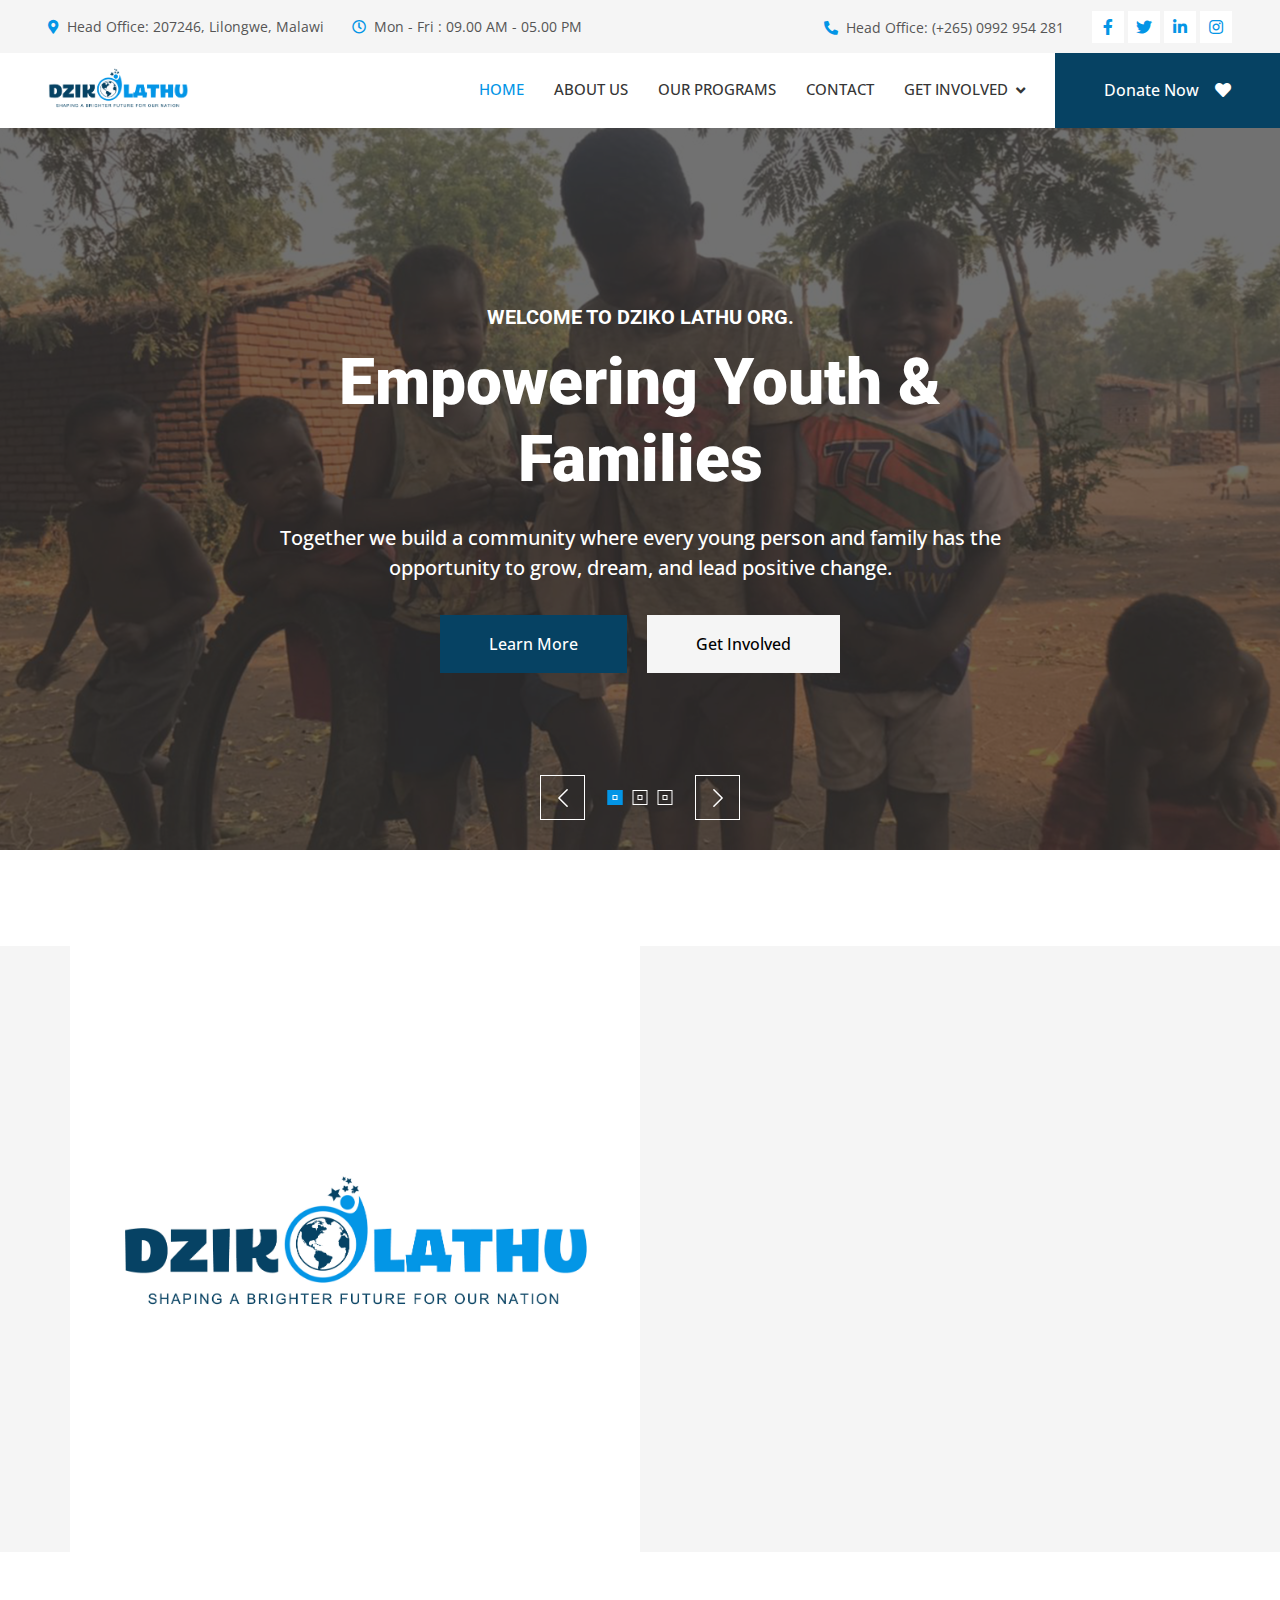
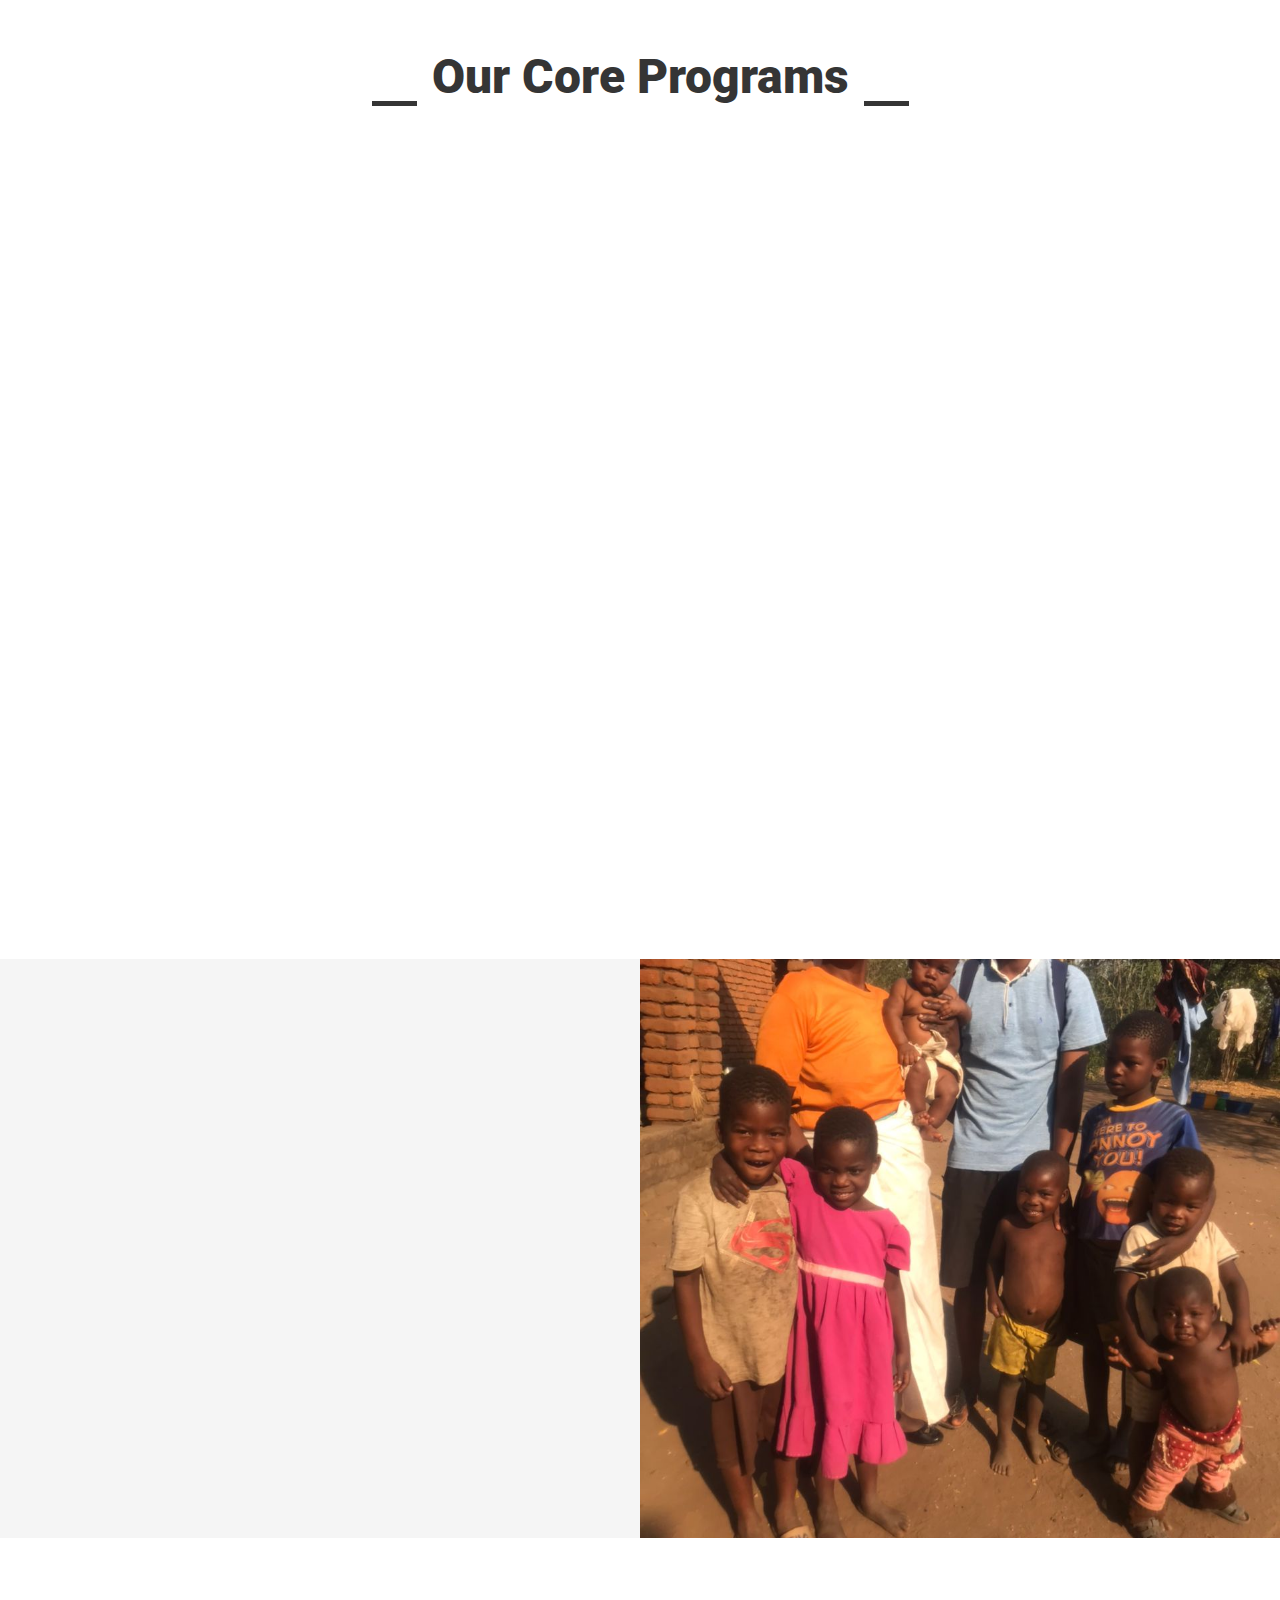
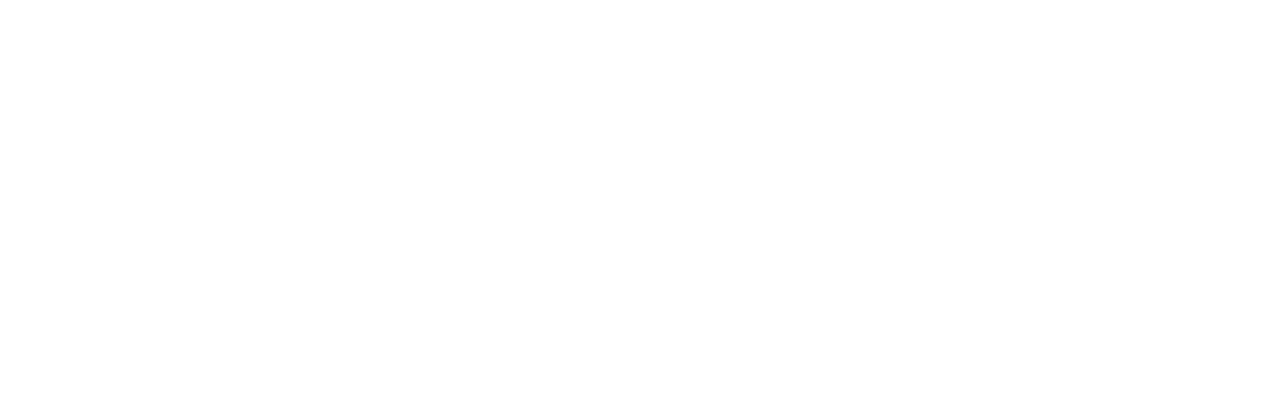
<file: donate.html>
<!DOCTYPE html>
<html lang="en">

<head>
    <meta charset="utf-8">
    <title>Dziko Lathu Organization</title>
    <meta content="width=device-width, initial-scale=1.0" name="viewport">
    <meta name="keywords" content="Dziko Lathu, Malawi, Community, Donation, Youth, Education, Development">
    <meta name="description" content="Dziko Lathu is a Malawian community-driven organization dedicated to youth empowerment, education, and grassroots development. Join our mission today.">

    <!-- Favicon -->
    <link href="img/favicon.ico" rel="icon">

    <!-- Google Web Fonts -->
    <link rel="preconnect" href="https://fonts.googleapis.com">
    <link rel="preconnect" href="https://fonts.gstatic.com" crossorigin>
    <link href="https://fonts.googleapis.com/css2?family=Open+Sans:wght@400;500&family=Roboto:wght@500;700;900&display=swap" rel="stylesheet">

    <!-- Icon Font Stylesheet -->
    <link href="https://cdnjs.cloudflare.com/ajax/libs/font-awesome/5.10.0/css/all.min.css" rel="stylesheet">
    <link href="https://cdn.jsdelivr.net/npm/bootstrap-icons@1.4.1/font/bootstrap-icons.css" rel="stylesheet">

    <!-- Libraries Stylesheet -->
    <link href="lib/animate/animate.min.css" rel="stylesheet">
    <link href="lib/owlcarousel/assets/owl.carousel.min.css" rel="stylesheet">
    <link href="lib/lightbox/css/lightbox.min.css" rel="stylesheet">

    <!-- Customized Bootstrap Stylesheet -->
    <link href="css/bootstrap.min.css" rel="stylesheet">

    <!-- Template Stylesheet -->
    <link href="css/style.css" rel="stylesheet">

    <!-- SEO for Joseph -->
    <meta name="author" content="Joseph Peter Kamvabingu" />
    <link rel="canonical" href="https://www.dzikolathu.org/about.html" />

    
</head>



<body>
  
    
    
    



        
    <!-- Spinner Start -->
    <div id="spinner" class="show bg-white position-fixed translate-middle w-100 vh-100 top-50 start-50 d-flex align-items-center justify-content-center">
        <div class="spinner-grow text-primary" style="width: 3rem; height: 3rem;" role="status">
            <span class="sr-only">Loading...</span>
        </div>
    </div>
    <!-- Spinner End -->


    <!-- Topbar Start -->
<div class="container-fluid bg-light p-0">
    <div class="row gx-0 d-none d-lg-flex">
        <div class="col-lg-7 px-5 text-start">
            <div class="h-100 d-inline-flex align-items-center py-3 me-4">
                <small class="fa fa-map-marker-alt text-primary me-2"></small>
                <small>Head Office: 207246, Lilongwe, Malawi</small>
            </div>
            <div class="h-100 d-inline-flex align-items-center py-3">
                <small class="far fa-clock text-primary me-2"></small>
                <small>Mon - Fri : 09.00 AM - 05.00 PM</small>
            </div>
        </div>
        <div class="col-lg-5 px-5 text-end">
            <div class="h-100 d-inline-flex align-items-center py-3 me-4">
                <small class="fa fa-phone-alt text-primary me-2"></small>
                <small>Head Office: (+265) 0992 954 281</small>
            </div>
            <div class="h-100 d-inline-flex align-items-center">
                <a class="btn btn-sm-square bg-white text-primary me-1" href="#"><i class="fab fa-facebook-f"></i></a>
                <a class="btn btn-sm-square bg-white text-primary me-1" href="#"><i class="fab fa-twitter"></i></a>
                <a class="btn btn-sm-square bg-white text-primary me-1" href="#"><i class="fab fa-linkedin-in"></i></a>
                <a class="btn btn-sm-square bg-white text-primary me-0" href="#"><i class="fab fa-instagram"></i></a>
            </div>
        </div>
    </div>
</div>
<!-- Topbar End -->
<!-- Navbar Start -->
<nav class="navbar navbar-expand-lg bg-white navbar-light sticky-top p-0">
    <a href="index.html" class="navbar-brand d-flex align-items-center px-4 px-lg-5">
        <img src="img/logo 34.png" alt="Dziko Lathu Logo" height="50">

    </a>
    <button type="button" class="navbar-toggler me-4" data-bs-toggle="collapse" data-bs-target="#navbarCollapse">
        <span class="navbar-toggler-icon"></span>
    </button>
    <div class="collapse navbar-collapse" id="navbarCollapse">
        <div class="navbar-nav ms-auto p-4 p-lg-0">
            <a href="index.html" class="nav-item nav-link active">Home</a>
            <a href="about.html" class="nav-item nav-link">About Us</a>
            <a href="programs.html" class="nav-item nav-link">Our Programs</a>
            <a href="contact.html" class="nav-item nav-link">Contact</a>
            <div class="nav-item dropdown">
                <a href="#" class="nav-link dropdown-toggle" data-bs-toggle="dropdown">Get Involved</a>
                <div class="dropdown-menu fade-up m-0">
                    <a href="volunteer.html" class="dropdown-item">Volunteer</a>
                    <a href="donate.html" class="dropdown-item">Donate</a>
                    <a href="team.html" class="dropdown-item">Our Team</a>
                </div>
            </div>
        </div>
        <a href="donate.html" class="btn btn-primary py-4 px-lg-5 d-none d-lg-block">Donate Now<i class="fa fa-heart ms-3"></i></a>
    </div>
</nav>  
<!-- Navbar End -->


<!-- Carousel Start -->
<div class="container-fluid p-0 pb-5">
    <div class="owl-carousel header-carousel position-relative">
        <!-- Slide 1 -->
        <div class="owl-carousel-item position-relative">
            <img class="img-fluid" src="img/1.jpg" alt="Dziko Lathu Slide 1">
            <div class="position-absolute top-0 start-0 w-100 h-100 d-flex align-items-center"
                style="background: rgba(53, 53, 53, .7);">
                <div class="container">
                    <div class="row justify-content-center">
                        <div class="col-12 col-lg-8 text-center">
                            <h5 class="text-white text-uppercase mb-3 animated slideInDown">Welcome To Dziko Lathu Org.</h5>
                            <h1 class="display-3 text-white animated slideInDown mb-4">Empowering Youth & Families</h1>
                            <p class="fs-5 fw-medium text-white mb-4 pb-2">Together we build a community where every young person and family has the opportunity to grow, dream, and lead positive change.</p>
                            <a href="#about" class="btn btn-primary py-md-3 px-md-5 me-3 animated slideInLeft">Learn More</a>
                            <a href="#contact" class="btn btn-light py-md-3 px-md-5 animated slideInRight">Get Involved</a>
                        </div>
                    </div>
                </div>
            </div>
        </div>

        <!-- Slide 2 -->
        <div class="owl-carousel-item position-relative">
            <img class="img-fluid" src="img/23.jpg" alt="Dziko Lathu Slide 2">
            <div class="position-absolute top-0 start-0 w-100 h-100 d-flex align-items-center"
                style="background: rgba(53, 53, 53, .7);">
                <div class="container">
                    <div class="row justify-content-center">
                        <div class="col-12 col-lg-8 text-center">
                            <h5 class="text-white text-uppercase mb-3 animated slideInDown">Welcome To Dziko Lathu Org.</h5>
                            <h1 class="display-3 text-white animated slideInDown mb-4">Education. Skills. Hope.</h1>
                            <p class="fs-5 fw-medium text-white mb-4 pb-2">We provide educational resources, skill-building programs, and support systems to create a brighter future for communities across Malawi.</p>
                            <a href="#programs" class="btn btn-primary py-md-3 px-md-5 me-3 animated slideInLeft">Our Programs</a>
                            <a href="#donate" class="btn btn-light py-md-3 px-md-5 animated slideInRight">Donate</a>
                        </div>
                    </div>
                </div>
            </div>
        </div>

        <!-- Slide 3 -->
        <div class="owl-carousel-item position-relative">
            <img class="img-fluid" src="img/3 (2).jpg" alt="Dziko Lathu Slide 3">
            <div class="position-absolute top-0 start-0 w-100 h-100 d-flex align-items-center"
                style="background: rgba(53, 53, 53, .7);">
                <div class="container">
                    <div class="row justify-content-center">
                        <div class="col-12 col-lg-8 text-center">
                            <h5 class="text-white text-uppercase mb-3 animated slideInDown">Welcome To Dziko Lathu Org.</h5>
                            <h1 class="display-3 text-white animated slideInDown mb-4">Together for a Better Tomorrow</h1>
                            <p class="fs-5 fw-medium text-white mb-4 pb-2">Join our mission to promote leadership, civic engagement, and sustainable development in every region of Malawi.</p>
                            <a href="#about" class="btn btn-primary py-md-3 px-md-5 me-3 animated slideInLeft">Our Vision</a>
                            <a href="#contact" class="btn btn-light py-md-3 px-md-5 animated slideInRight">Contact Us</a>
                        </div>
                    </div>
                </div>
            </div>
        </div>
    </div>
</div>
<!-- Carousel End -->




<!-- About Start -->
<div class="container-fluid bg-light overflow-hidden my-5 px-lg-0">
    <div class="container about px-lg-0">
        <div class="row g-0 mx-lg-0">
            <div class="col-lg-6 ps-lg-0" style="min-height: 400px;">
                <div class="position-relative h-100">
                    <img class="position-absolute img-fluid w-100 h-100" src="img/DZIKO LATHU NEW LOGO 2.jpg" style="object-fit: cover;" alt="Dziko Lathu Team">
                </div>
            </div>
            <div class="col-lg-6 about-text py-5 wow fadeIn" data-wow-delay="0.5s">
                <div class="p-lg-5 pe-lg-0">
                    <div class="section-title text-start">
                        <h1 class="display-5 mb-4">About Dziko Lathu</h1>
                    </div>
                    <p class="mb-4 pb-2">
                        Dziko Lathu is a grassroots organization based in Malawi that envisions a community where every young person and family has the resources to grow, dream, and lead positive change.
                        We focus on delivering community-based solutions in education, skills development, youth empowerment, and family support—leaving no one behind.
                    </p>
                    <div class="row g-4 mb-4 pb-2">
                        <div class="col-sm-6 wow fadeIn" data-wow-delay="0.1s">
                            <div class="d-flex align-items-center">
                                <div class="d-flex flex-shrink-0 align-items-center justify-content-center bg-white" style="width: 60px; height: 60px;">
                                    <i class="fa fa-book-reader fa-2x text-primary"></i>
                                </div>
                                <div class="ms-3">
                                    <h2 class="text-primary mb-1" data-toggle="counter-up">2000+</h2>
                                    <p class="fw-medium mb-0">Youth Reached</p>
                                </div>
                            </div>
                        </div>
                        <div class="col-sm-6 wow fadeIn" data-wow-delay="0.3s">
                            <div class="d-flex align-items-center">
                                <div class="d-flex flex-shrink-0 align-items-center justify-content-center bg-white" style="width: 60px; height: 60px;">
                                    <i class="fa fa-hands-helping fa-2x text-primary"></i>
                                </div>
                                <div class="ms-3">
                                    <h2 class="text-primary mb-1" data-toggle="counter-up">50+</h2>
                                    <p class="fw-medium mb-0">Community Projects</p>
                                </div>
                            </div>
                        </div>
                    </div>
                    <a href="#mission" class="btn btn-primary py-3 px-5">Explore Our Mission</a>
                </div>
            </div>
        </div>
    </div>
</div>
<!-- About End -->


<!-- Service Start -->
<div class="container-xxl py-5">
    <div class="container">
        <div class="section-title text-center">
            <h1 class="display-5 mb-5">Our Core Programs</h1>
        </div>
        <div class="row g-4">
            <div class="col-md-6 col-lg-4 wow fadeInUp" data-wow-delay="0.1s">
                <div class="service-item">
                    <div class="overflow-hidden">
                        <img class="img-fluid" src="img/24.jpg" alt="Inclusive Education">
                    </div>
                    <div class="p-4 text-center border border-5 border-light border-top-0">
                        <h4 class="mb-3">Inclusive Education</h4>
                        <p>We provide literacy and learning support programs for children with and without disabilities, ensuring no one is left behind.</p>
                        <a class="fw-medium" href="">Learn More<i class="fa fa-arrow-right ms-2"></i></a>
                    </div>
                </div>
            </div>
            <div class="col-md-6 col-lg-4 wow fadeInUp" data-wow-delay="0.3s">
                <div class="service-item">
                    <div class="overflow-hidden">
                        <img class="img-fluid" src="img/23.jpg" alt="Youth Empowerment">
                    </div>
                    <div class="p-4 text-center border border-5 border-light border-top-0">
                        <h4 class="mb-3">Youth Empowerment</h4>
                        <p>We equip young people with life skills, entrepreneurship training, and leadership development opportunities.</p>
                        <a class="fw-medium" href="">Learn More<i class="fa fa-arrow-right ms-2"></i></a>
                    </div>
                </div>
            </div>
            <div class="col-md-6 col-lg-4 wow fadeInUp" data-wow-delay="0.5s">
                <div class="service-item">
                    <div class="overflow-hidden">
                        <img class="img-fluid" src="img/90.jpg" alt="Family Support">
                    </div>
                    <div class="p-4 text-center border border-5 border-light border-top-0">
                        <h4 class="mb-3">Family Support</h4>
                        <p>We help vulnerable households access basic services and build resilience through psychosocial support and referrals.</p>
                        <a class="fw-medium" href="">Learn More<i class="fa fa-arrow-right ms-2"></i></a>
                    </div>
                </div>
            </div>
        </div>
    </div>
</div>
<!-- Service End -->


<!-- Feature Start -->
<div class="container-fluid bg-light overflow-hidden my-5 px-lg-0">
    <div class="container feature px-lg-0">
        <div class="row g-0 mx-lg-0">
            <div class="col-lg-6 feature-text py-5 wow fadeIn" data-wow-delay="0.5s">
                <div class="p-lg-5 ps-lg-0">
                    <div class="section-title text-start">
                        <h1 class="display-5 mb-4">Why Choose Dziko Lathu</h1>
                    </div>
                    <p class="mb-4 pb-2">We are a people-centered organization driven by the needs of the communities we serve. Our holistic approach blends education, empowerment, and equity to foster long-lasting change.</p>
                    <div class="row g-4">
                        <div class="col-6">
                            <div class="d-flex align-items-center">
                                <div class="d-flex flex-shrink-0 align-items-center justify-content-center bg-white" style="width: 60px; height: 60px;">
                                    <i class="fa fa-heart fa-2x text-primary"></i>
                                </div>
                                <div class="ms-4">
                                    <p class="mb-2">Community-Driven</p>
                                    <h5 class="mb-0">Approach</h5>
                                </div>
                            </div>
                        </div>
                        <div class="col-6">
                            <div class="d-flex align-items-center">
                                <div class="d-flex flex-shrink-0 align-items-center justify-content-center bg-white" style="width: 60px; height: 60px;">
                                    <i class="fa fa-lightbulb fa-2x text-primary"></i>
                                </div>
                                <div class="ms-4">
                                    <p class="mb-2">Youth-Led</p>
                                    <h5 class="mb-0">Innovation</h5>
                                </div>
                            </div>
                        </div>
                        <div class="col-6">
                            <div class="d-flex align-items-center">
                                <div class="d-flex flex-shrink-0 align-items-center justify-content-center bg-white" style="width: 60px; height: 60px;">
                                    <i class="fa fa-handshake fa-2x text-primary"></i>
                                </div>
                                <div class="ms-4">
                                    <p class="mb-2">Inclusive</p>
                                    <h5 class="mb-0">Practices</h5>
                                </div>
                            </div>
                        </div>
                        <div class="col-6">
                            <div class="d-flex align-items-center">
                                <div class="d-flex flex-shrink-0 align-items-center justify-content-center bg-white" style="width: 60px; height: 60px;">
                                    <i class="fa fa-seedling fa-2x text-primary"></i>
                                </div>
                                <div class="ms-4">
                                    <p class="mb-2">Sustainable</p>
                                    <h5 class="mb-0">Impact</h5>
                                </div>
                            </div>
                        </div>
                    </div>
                </div>
            </div>
            <div class="col-lg-6 pe-lg-0" style="min-height: 400px;">
                <div class="position-relative h-100">
                    <img class="position-absolute img-fluid w-100 h-100" src="img/IMG-20250505-WA0181.jpg" style="object-fit: cover;" alt="Dziko Lathu Field Work">
                </div>
            </div>
        </div>
    </div>
</div>
<!-- Feature End -->






    

<!-- Footer Start -->
<div class="container-fluid bg-dark text-light footer mt-5 pt-5 wow fadeIn" data-wow-delay="0.1s">
    <div class="container py-5">
        <div class="row g-5">
            <div class="col-lg-3 col-md-6">
                <h4 class="text-light mb-4">Head Office</h4>
                <p class="mb-2"><i class="fa fa-map-marker-alt me-3"></i>207246, Lilongwe, Malawi</p>
                <p class="mb-2"><i class="fa fa-phone-alt me-3"></i>(+265) 992 954 281</p>
                <p class="mb-2"><i class="fa fa-envelope me-3"></i>dzikolathu.org@gmail.com</p>
                <div class="d-flex pt-2">
                    <a class="btn btn-outline-light btn-social" href="#"><i class="fab fa-facebook-f"></i></a>
                    <a class="btn btn-outline-light btn-social" href="#"><i class="fab fa-twitter"></i></a>
                    <a class="btn btn-outline-light btn-social" href="#"><i class="fab fa-instagram"></i></a>
                    <a class="btn btn-outline-light btn-social" href="#"><i class="fab fa-linkedin-in"></i></a>
                </div>
            </div>
            <div class="col-lg-3 col-md-6">
                <h4 class="text-light mb-4">Our Focus</h4>
                <a class="btn btn-link" href="#">Education Access</a>
                <a class="btn btn-link" href="#">Youth Empowerment</a>
                <a class="btn btn-link" href="#">Skills Development</a>
                <a class="btn btn-link" href="#">Innovation & Tech</a>
                <a class="btn btn-link" href="#">Community Projects</a>
            </div>
            <div class="col-lg-3 col-md-6">
                <h4 class="text-light mb-4">Quick Links</h4>
                <a class="btn btn-link" href="#">About Us</a>
                <a class="btn btn-link" href="#">Projects</a>
                <a class="btn btn-link" href="#">Contact</a>
                <a class="btn btn-link" href="#">Volunteer</a>
                <a class="btn btn-link" href="#">Donate</a>
            </div>
            <div class="col-lg-3 col-md-6">
                <h4 class="text-light mb-4">Newsletter</h4>
                <p>Stay informed on how we’re empowering youth and communities in Malawi.</p>
                <div class="position-relative mx-auto" style="max-width: 400px;">
                    <input class="form-control border-0 w-100 py-3 ps-4 pe-5" type="text" placeholder="Your email">
                    <button type="button" class="btn btn-primary py-2 position-absolute top-0 end-0 mt-2 me-2">Sign Up</button>
                </div>
            </div>
        </div>
    </div>
    <div class="container">
        <div class="copyright">
            <div class="row">
                <div class="col-md-6 text-center text-md-start mb-3 mb-md-0">
                    &copy; <a class="border-bottom" href="#">Dziko Lathu</a>, All Rights Reserved.
                </div>
                
            </div>
        </div>
    </div>
    <!-- Footer End -->


    <!-- Back to Top -->
    <a href="#" class="btn btn-lg btn-primary btn-lg-square rounded-0 back-to-top"><i class="bi bi-arrow-up"></i></a>


    <!-- JavaScript Libraries -->
    <script src="https://code.jquery.com/jquery-3.4.1.min.js"></script>
    <script src="https://cdn.jsdelivr.net/npm/bootstrap@5.0.0/dist/js/bootstrap.bundle.min.js"></script>
    <script src="lib/wow/wow.min.js"></script>
    <script src="lib/easing/easing.min.js"></script>
    <script src="lib/waypoints/waypoints.min.js"></script>
    <script src="lib/counterup/counterup.min.js"></script>
    <script src="lib/owlcarousel/owl.carousel.min.js"></script>
    <script src="lib/isotope/isotope.pkgd.min.js"></script>
    <script src="lib/lightbox/js/lightbox.min.js"></script>

    <!-- Template Javascript -->
    <script src="js/main.js"></script>
</body>

</html>
</file>
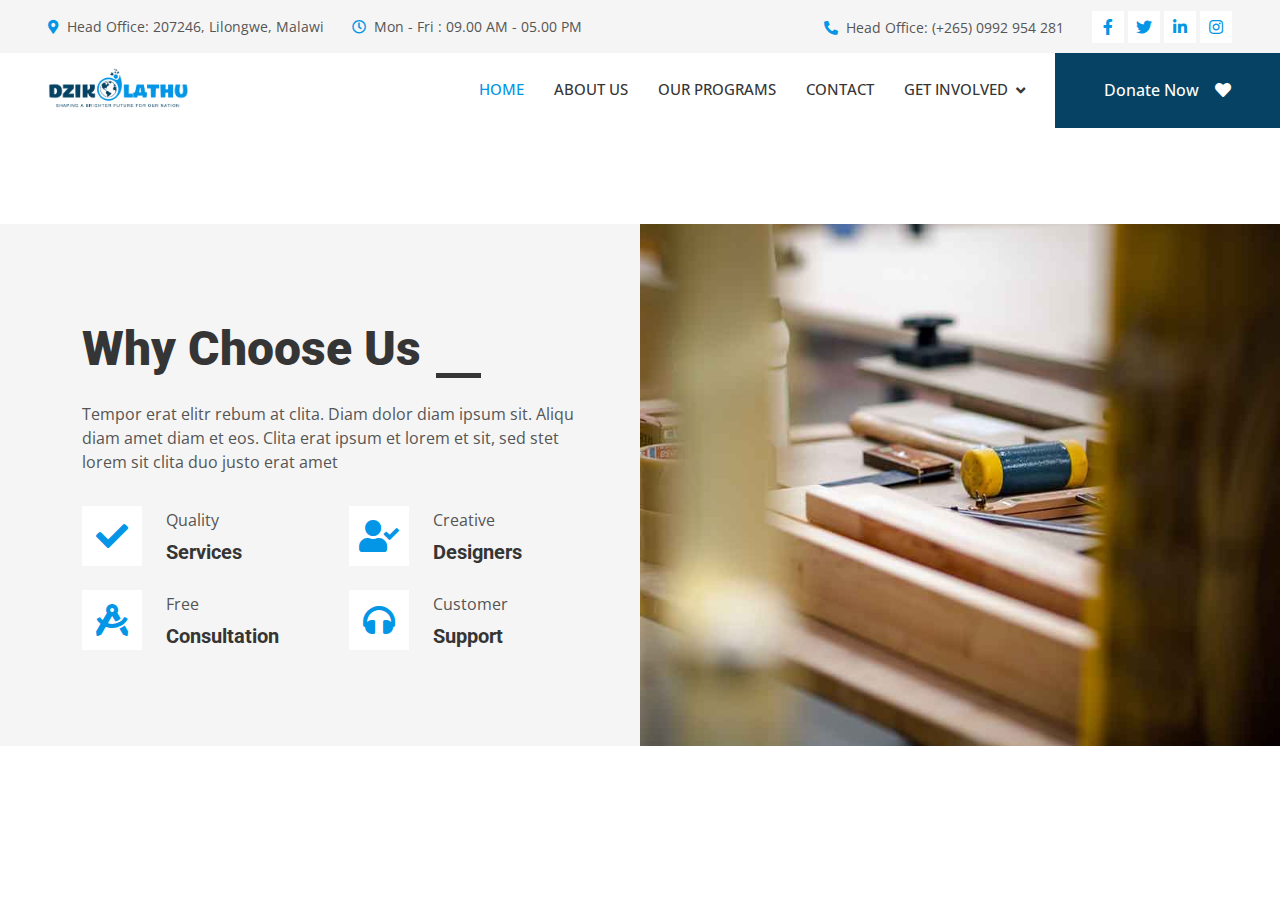
<file: feature.html>
<!DOCTYPE html>
<html lang="en">

<head>
    <meta charset="utf-8">
    <title>Dziko Lathu Organization</title>
    <meta content="width=device-width, initial-scale=1.0" name="viewport">
    <meta name="keywords" content="Dziko Lathu, Malawi, Community, Donation, Youth, Education, Development">
    <meta name="description" content="Dziko Lathu is a Malawian community-driven organization dedicated to youth empowerment, education, and grassroots development. Join our mission today.">

    <!-- Favicon -->
    <link href="img/favicon.ico" rel="icon">

    <!-- Google Web Fonts -->
    <link rel="preconnect" href="https://fonts.googleapis.com">
    <link rel="preconnect" href="https://fonts.gstatic.com" crossorigin>
    <link href="https://fonts.googleapis.com/css2?family=Open+Sans:wght@400;500&family=Roboto:wght@500;700;900&display=swap" rel="stylesheet">

    <!-- Icon Font Stylesheet -->
    <link href="https://cdnjs.cloudflare.com/ajax/libs/font-awesome/5.10.0/css/all.min.css" rel="stylesheet">
    <link href="https://cdn.jsdelivr.net/npm/bootstrap-icons@1.4.1/font/bootstrap-icons.css" rel="stylesheet">

    <!-- Libraries Stylesheet -->
    <link href="lib/animate/animate.min.css" rel="stylesheet">
    <link href="lib/owlcarousel/assets/owl.carousel.min.css" rel="stylesheet">
    <link href="lib/lightbox/css/lightbox.min.css" rel="stylesheet">

    <!-- Customized Bootstrap Stylesheet -->
    <link href="css/bootstrap.min.css" rel="stylesheet">

    <!-- Template Stylesheet -->
    <link href="css/style.css" rel="stylesheet">

    <!-- SEO for Joseph -->
    <meta name="author" content="Joseph Peter Kamvabingu" />
    <link rel="canonical" href="https://www.dzikolathu.org/about.html" />

    
</head>



<body>
  
    
    
    



    

    <!-- Topbar Start -->
<div class="container-fluid bg-light p-0">
    <div class="row gx-0 d-none d-lg-flex">
        <div class="col-lg-7 px-5 text-start">
            <div class="h-100 d-inline-flex align-items-center py-3 me-4">
                <small class="fa fa-map-marker-alt text-primary me-2"></small>
                <small>Head Office: 207246, Lilongwe, Malawi</small>
            </div>
            <div class="h-100 d-inline-flex align-items-center py-3">
                <small class="far fa-clock text-primary me-2"></small>
                <small>Mon - Fri : 09.00 AM - 05.00 PM</small>
            </div>
        </div>
        <div class="col-lg-5 px-5 text-end">
            <div class="h-100 d-inline-flex align-items-center py-3 me-4">
                <small class="fa fa-phone-alt text-primary me-2"></small>
                <small>Head Office: (+265) 0992 954 281</small>
            </div>
            <div class="h-100 d-inline-flex align-items-center">
                <a class="btn btn-sm-square bg-white text-primary me-1" href="#"><i class="fab fa-facebook-f"></i></a>
                <a class="btn btn-sm-square bg-white text-primary me-1" href="#"><i class="fab fa-twitter"></i></a>
                <a class="btn btn-sm-square bg-white text-primary me-1" href="#"><i class="fab fa-linkedin-in"></i></a>
                <a class="btn btn-sm-square bg-white text-primary me-0" href="#"><i class="fab fa-instagram"></i></a>
            </div>
        </div>
    </div>
</div>
<!-- Topbar End -->
<!-- Navbar Start -->
<nav class="navbar navbar-expand-lg bg-white navbar-light sticky-top p-0">
    <a href="index.html" class="navbar-brand d-flex align-items-center px-4 px-lg-5">
        <img src="img/logo 34.png" alt="Dziko Lathu Logo" height="50">

    </a>
    <button type="button" class="navbar-toggler me-4" data-bs-toggle="collapse" data-bs-target="#navbarCollapse">
        <span class="navbar-toggler-icon"></span>
    </button>
    <div class="collapse navbar-collapse" id="navbarCollapse">
        <div class="navbar-nav ms-auto p-4 p-lg-0">
            <a href="index.html" class="nav-item nav-link active">Home</a>
            <a href="about.html" class="nav-item nav-link">About Us</a>
            <a href="programs.html" class="nav-item nav-link">Our Programs</a>
            <a href="contact.html" class="nav-item nav-link">Contact</a>
            <div class="nav-item dropdown">
                <a href="#" class="nav-link dropdown-toggle" data-bs-toggle="dropdown">Get Involved</a>
                <div class="dropdown-menu fade-up m-0">
                    <a href="volunteer.html" class="dropdown-item">Volunteer</a>
                    <a href="donate.html" class="dropdown-item">Donate</a>
                    <a href="team.html" class="dropdown-item">Our Team</a>
                </div>
            </div>
        </div>
        <a href="donate.html" class="btn btn-primary py-4 px-lg-5 d-none d-lg-block">Donate Now<i class="fa fa-heart ms-3"></i></a>
    </div>
</nav>
<!-- Navbar End -->



    <!-- Feature Start -->
    <div class="container-fluid bg-light overflow-hidden px-lg-0" style="margin: 6rem 0;">
        <div class="container feature px-lg-0">
            <div class="row g-0 mx-lg-0">
                <div class="col-lg-6 feature-text py-5 wow fadeIn" data-wow-delay="0.5s">
                    <div class="p-lg-5 ps-lg-0">
                        <div class="section-title text-start">
                            <h1 class="display-5 mb-4">Why Choose Us</h1>
                        </div>
                        <p class="mb-4 pb-2">Tempor erat elitr rebum at clita. Diam dolor diam ipsum sit. Aliqu diam amet diam et eos. Clita erat ipsum et lorem et sit, sed stet lorem sit clita duo justo erat amet</p>
                        <div class="row g-4">
                            <div class="col-6">
                                <div class="d-flex align-items-center">
                                    <div class="d-flex flex-shrink-0 align-items-center justify-content-center bg-white" style="width: 60px; height: 60px;">
                                        <i class="fa fa-check fa-2x text-primary"></i>
                                    </div>
                                    <div class="ms-4">
                                        <p class="mb-2">Quality</p>
                                        <h5 class="mb-0">Services</h5>
                                    </div>
                                </div>
                            </div>
                            <div class="col-6">
                                <div class="d-flex align-items-center">
                                    <div class="d-flex flex-shrink-0 align-items-center justify-content-center bg-white" style="width: 60px; height: 60px;">
                                        <i class="fa fa-user-check fa-2x text-primary"></i>
                                    </div>
                                    <div class="ms-4">
                                        <p class="mb-2">Creative</p>
                                        <h5 class="mb-0">Designers</h5>
                                    </div>
                                </div>
                            </div>
                            <div class="col-6">
                                <div class="d-flex align-items-center">
                                    <div class="d-flex flex-shrink-0 align-items-center justify-content-center bg-white" style="width: 60px; height: 60px;">
                                        <i class="fa fa-drafting-compass fa-2x text-primary"></i>
                                    </div>
                                    <div class="ms-4">
                                        <p class="mb-2">Free</p>
                                        <h5 class="mb-0">Consultation</h5>
                                    </div>
                                </div>
                            </div>
                            <div class="col-6">
                                <div class="d-flex align-items-center">
                                    <div class="d-flex flex-shrink-0 align-items-center justify-content-center bg-white" style="width: 60px; height: 60px;">
                                        <i class="fa fa-headphones fa-2x text-primary"></i>
                                    </div>
                                    <div class="ms-4">
                                        <p class="mb-2">Customer</p>
                                        <h5 class="mb-0">Support</h5>
                                    </div>
                                </div>
                            </div>
                        </div>
                    </div>
                </div>
                <div class="col-lg-6 pe-lg-0" style="min-height: 400px;">
                    <div class="position-relative h-100">
                        <img class="position-absolute img-fluid w-100 h-100" src="img/feature.jpg" style="object-fit: cover;" alt="">
                    </div>
                </div>
            </div>
        </div>
    </div>
    <!-- Feature End -->
        
</html>
</file>
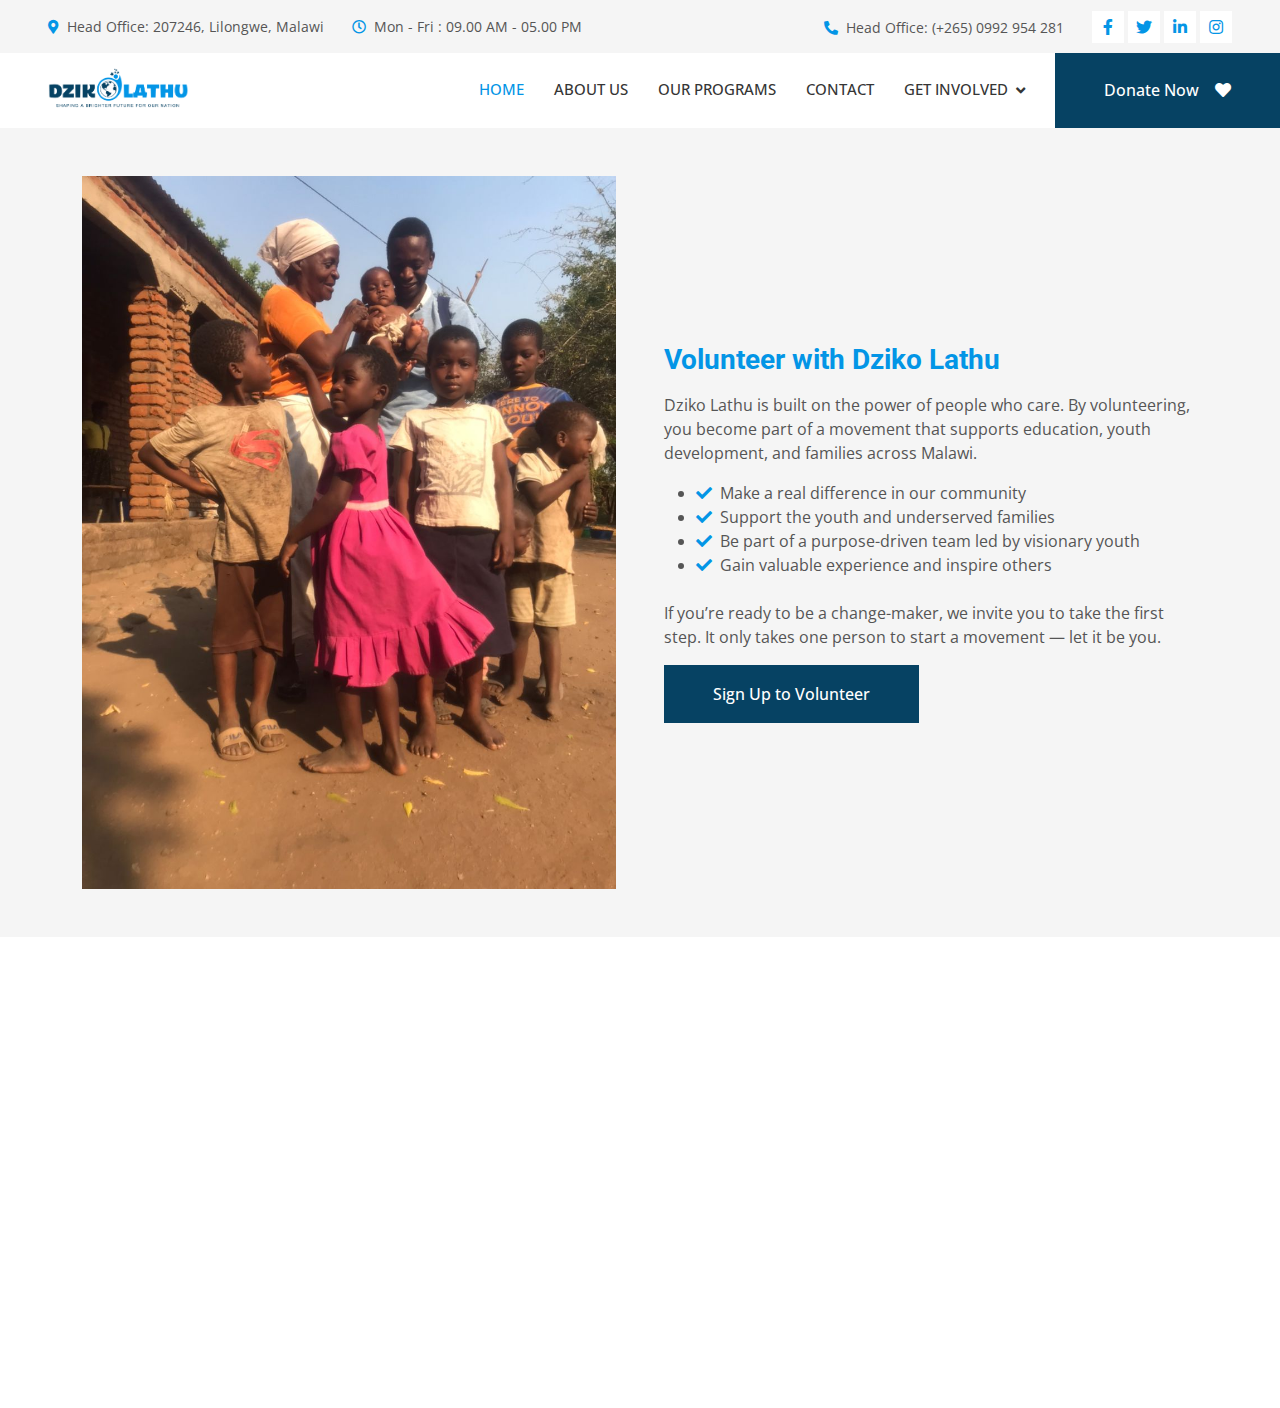
<file: volunteer.html>
<!DOCTYPE html>
<html lang="en">

<head>
    <meta charset="utf-8">
    <title>Dziko Lathu Organization</title>
    <meta content="width=device-width, initial-scale=1.0" name="viewport">
    <meta name="keywords" content="Dziko Lathu, Malawi, Community, Donation, Youth, Education, Development">
    <meta name="description" content="Dziko Lathu is a Malawian community-driven organization dedicated to youth empowerment, education, and grassroots development. Join our mission today.">

    <!-- Favicon -->
    <link href="img/favicon.ico" rel="icon">

    <!-- Google Web Fonts -->
    <link rel="preconnect" href="https://fonts.googleapis.com">
    <link rel="preconnect" href="https://fonts.gstatic.com" crossorigin>
    <link href="https://fonts.googleapis.com/css2?family=Open+Sans:wght@400;500&family=Roboto:wght@500;700;900&display=swap" rel="stylesheet">

    <!-- Icon Font Stylesheet -->
    <link href="https://cdnjs.cloudflare.com/ajax/libs/font-awesome/5.10.0/css/all.min.css" rel="stylesheet">
    <link href="https://cdn.jsdelivr.net/npm/bootstrap-icons@1.4.1/font/bootstrap-icons.css" rel="stylesheet">

    <!-- Libraries Stylesheet -->
    <link href="lib/animate/animate.min.css" rel="stylesheet">
    <link href="lib/owlcarousel/assets/owl.carousel.min.css" rel="stylesheet">
    <link href="lib/lightbox/css/lightbox.min.css" rel="stylesheet">

    <!-- Customized Bootstrap Stylesheet -->
    <link href="css/bootstrap.min.css" rel="stylesheet">

    <!-- Template Stylesheet -->
    <link href="css/style.css" rel="stylesheet">

    <!-- SEO for Joseph -->
    <meta name="author" content="Joseph Peter Kamvabingu" />
    <link rel="canonical" href="https://www.dzikolathu.org/about.html" />

    
</head>



<body>
  
    
    
    



    

    <!-- Topbar Start -->
<div class="container-fluid bg-light p-0">
    <div class="row gx-0 d-none d-lg-flex">
        <div class="col-lg-7 px-5 text-start">
            <div class="h-100 d-inline-flex align-items-center py-3 me-4">
                <small class="fa fa-map-marker-alt text-primary me-2"></small>
                <small>Head Office: 207246, Lilongwe, Malawi</small>
            </div>
            <div class="h-100 d-inline-flex align-items-center py-3">
                <small class="far fa-clock text-primary me-2"></small>
                <small>Mon - Fri : 09.00 AM - 05.00 PM</small>
            </div>
        </div>
        <div class="col-lg-5 px-5 text-end">
            <div class="h-100 d-inline-flex align-items-center py-3 me-4">
                <small class="fa fa-phone-alt text-primary me-2"></small>
                <small>Head Office: (+265) 0992 954 281</small>
            </div>
            <div class="h-100 d-inline-flex align-items-center">
                <a class="btn btn-sm-square bg-white text-primary me-1" href="#"><i class="fab fa-facebook-f"></i></a>
                <a class="btn btn-sm-square bg-white text-primary me-1" href="#"><i class="fab fa-twitter"></i></a>
                <a class="btn btn-sm-square bg-white text-primary me-1" href="#"><i class="fab fa-linkedin-in"></i></a>
                <a class="btn btn-sm-square bg-white text-primary me-0" href="#"><i class="fab fa-instagram"></i></a>
            </div>
        </div>
    </div>
</div>
<!-- Topbar End -->
<!-- Navbar Start -->
<nav class="navbar navbar-expand-lg bg-white navbar-light sticky-top p-0">
    <a href="index.html" class="navbar-brand d-flex align-items-center px-4 px-lg-5">
        <img src="img/logo 34.png" alt="Dziko Lathu Logo" height="50">

    </a>
    <button type="button" class="navbar-toggler me-4" data-bs-toggle="collapse" data-bs-target="#navbarCollapse">
        <span class="navbar-toggler-icon"></span>
    </button>
    <div class="collapse navbar-collapse" id="navbarCollapse">
        <div class="navbar-nav ms-auto p-4 p-lg-0">
            <a href="index.html" class="nav-item nav-link active">Home</a>
            <a href="about.html" class="nav-item nav-link">About Us</a>
            <a href="programs.html" class="nav-item nav-link">Our Programs</a>
            <a href="contact.html" class="nav-item nav-link">Contact</a>
            <div class="nav-item dropdown">
                <a href="#" class="nav-link dropdown-toggle" data-bs-toggle="dropdown">Get Involved</a>
                <div class="dropdown-menu fade-up m-0">
                    <a href="volunteer.html" class="dropdown-item">Volunteer</a>
                    <a href="donate.html" class="dropdown-item">Donate</a>
                    <a href="team.html" class="dropdown-item">Our Team</a>
                </div>
            </div>
        </div>
        <a href="donate.html" class="btn btn-primary py-4 px-lg-5 d-none d-lg-block">Donate Now<i class="fa fa-heart ms-3"></i></a>
    </div>
</nav>
<!-- Navbar End -->



<!-- Volunteer Section Start -->
<div class="container-xxl py-5 bg-light">
    <div class="container">
        <div class="row g-5 align-items-center">
            <div class="col-lg-6 wow fadeIn" data-wow-delay="0.1s">
                <img class="img-fluid rounded" src="img/90.jpg" alt="Dziko Lathu Volunteer Work">
            </div>
            <div class="col-lg-6 wow fadeIn" data-wow-delay="0.3s">
                <div class="h-100">
                    <h3 class="text-primary mb-3">Volunteer with Dziko Lathu</h3>
                    <p class="mb-3">Dziko Lathu is built on the power of people who care. By volunteering, you become part of a movement that supports education, youth development, and families across Malawi.</p>
                    
                    <ul class="mb-4">
                        <li><i class="fa fa-check text-primary me-2"></i>Make a real difference in our community</li>
                        <li><i class="fa fa-check text-primary me-2"></i>Support the youth and underserved families</li>
                        <li><i class="fa fa-check text-primary me-2"></i>Be part of a purpose-driven team led by visionary youth</li>
                        <li><i class="fa fa-check text-primary me-2"></i>Gain valuable experience and inspire others</li>
                    </ul>

                    <p class="mb-3">If you’re ready to be a change-maker, we invite you to take the first step. It only takes one person to start a movement — let it be you.</p>

                    <a href="contact.html" class="btn btn-primary py-3 px-5">Sign Up to Volunteer</a>
                </div>
            </div>
        </div>
    </div>
</div>
<!-- Volunteer Section End -->


<!-- Footer Start -->
<div class="container-fluid bg-dark text-light footer mt-5 pt-5 wow fadeIn" data-wow-delay="0.1s">
    <div class="container py-5">
        <div class="row g-5">
            <div class="col-lg-3 col-md-6">
                <h4 class="text-light mb-4">Head Office</h4>
                <p class="mb-2"><i class="fa fa-map-marker-alt me-3"></i>207246, Lilongwe, Malawi</p>
                <p class="mb-2"><i class="fa fa-phone-alt me-3"></i>(+265) 992 954 281</p>
                <p class="mb-2"><i class="fa fa-envelope me-3"></i>dzikolathu.org@gmail.com</p>
                <div class="d-flex pt-2">
                    <a class="btn btn-outline-light btn-social" href="#"><i class="fab fa-facebook-f"></i></a>
                    <a class="btn btn-outline-light btn-social" href="#"><i class="fab fa-twitter"></i></a>
                    <a class="btn btn-outline-light btn-social" href="#"><i class="fab fa-instagram"></i></a>
                    <a class="btn btn-outline-light btn-social" href="#"><i class="fab fa-linkedin-in"></i></a>
                </div>
            </div>
            <div class="col-lg-3 col-md-6">
                <h4 class="text-light mb-4">Our Focus</h4>
                <a class="btn btn-link" href="#">Education Access</a>
                <a class="btn btn-link" href="#">Youth Empowerment</a>
                <a class="btn btn-link" href="#">Skills Development</a>
                <a class="btn btn-link" href="#">Innovation & Tech</a>
                <a class="btn btn-link" href="#">Community Projects</a>
            </div>
            <div class="col-lg-3 col-md-6">
                <h4 class="text-light mb-4">Quick Links</h4>
                <a class="btn btn-link" href="#">About Us</a>
                <a class="btn btn-link" href="#">Projects</a>
                <a class="btn btn-link" href="#">Contact</a>
                <a class="btn btn-link" href="#">Volunteer</a>
                <a class="btn btn-link" href="#">Donate</a>
            </div>
            <div class="col-lg-3 col-md-6">
                <h4 class="text-light mb-4">Newsletter</h4>
                <p>Stay informed on how we’re empowering youth and communities in Malawi.</p>
                <div class="position-relative mx-auto" style="max-width: 400px;">
                    <input class="form-control border-0 w-100 py-3 ps-4 pe-5" type="text" placeholder="Your email">
                    <button type="button" class="btn btn-primary py-2 position-absolute top-0 end-0 mt-2 me-2">Sign Up</button>
                </div>
            </div>
        </div>
    </div>
    <div class="container">
        <div class="copyright">
            <div class="row">
                <div class="col-md-6 text-center text-md-start mb-3 mb-md-0">
                    &copy; <a class="border-bottom" href="#">Dziko Lathu</a>, All Rights Reserved.
                </div>
                
            </div>
        </div>
    </div>
    <!-- Footer End -->


    <!-- Back to Top -->
    <a href="#" class="btn btn-lg btn-primary btn-lg-square rounded-0 back-to-top"><i class="bi bi-arrow-up"></i></a>


    <!-- JavaScript Libraries -->
    <script src="https://code.jquery.com/jquery-3.4.1.min.js"></script>
    <script src="https://cdn.jsdelivr.net/npm/bootstrap@5.0.0/dist/js/bootstrap.bundle.min.js"></script>
    <script src="lib/wow/wow.min.js"></script>
    <script src="lib/easing/easing.min.js"></script>
    <script src="lib/waypoints/waypoints.min.js"></script>
    <script src="lib/counterup/counterup.min.js"></script>
    <script src="lib/owlcarousel/owl.carousel.min.js"></script>
    <script src="lib/isotope/isotope.pkgd.min.js"></script>
    <script src="lib/lightbox/js/lightbox.min.js"></script>

    <!-- Template Javascript -->
    <script src="js/main.js"></script>
</body>







  </html>
</file>
<file: css/style.css>
/********** Template CSS **********/
:root {
    --primary: #0395e6;
    --light: #F5F5F5;
    --dark: #353535;

}

.fw-medium {
    font-weight: 500 !important;
}

.fw-bold {
    font-weight: 700 !important;
}

.fw-black {
    font-weight: 900 !important;
}

.back-to-top {
    position: fixed;
    display: none;
    right: 45px;
    bottom: 45px;
    z-index: 99;
}


/*** Spinner ***/
#spinner {
    opacity: 0;
    visibility: hidden;
    transition: opacity .5s ease-out, visibility 0s linear .5s;
    z-index: 99999;
}

#spinner.show {
    transition: opacity .5s ease-out, visibility 0s linear 0s;
    visibility: visible;
    opacity: 1;
}


/*** Button ***/
.btn {
    font-weight: 500;
    transition: .5s;
}

.btn.btn-primary,
.btn.btn-secondary {
    color: #FFFFFF;
}

.btn-square {
    width: 38px;
    height: 38px;
}

.btn-sm-square {
    width: 32px;
    height: 32px;
}

.btn-lg-square {
    width: 48px;
    height: 48px;
}

.btn-square,
.btn-sm-square,
.btn-lg-square {
    padding: 0;
    display: flex;
    align-items: center;
    justify-content: center;
    font-weight: normal;
}


.social-grid {
    display: flex;
    flex-wrap: wrap;
    gap: 20px;
    justify-content: center;
}

.social-item {
    flex: 1 1 100%;
    max-width: 100%;
}

@media (min-width: 768px) {
    .social-item {
        flex: 1 1 48%;
        max-width: 48%;
    }
}

.responsive-iframe {
    width: 100%;
    height: 400px;
    border: none;
}



/********** About Section **********/

.navbar.sticky-top {
    z-index: 1030; /* or higher */
}

/*** Navbar ***/
.navbar .dropdown-toggle::after {
    border: none;
    content: "\f107";
    font-family: "Font Awesome 5 Free";
    font-weight: 900;
    vertical-align: middle;
    margin-left: 8px;
}

.navbar-light .navbar-nav .nav-link {
    margin-right: 30px;
    padding: 25px 0;
    color: #FFFFFF;
    font-size: 15px;
    font-weight: 500;
    text-transform: uppercase;
    outline: none;
}

.navbar-light .navbar-nav .nav-link:hover,
.navbar-light .navbar-nav .nav-link.active {
    color: var(--primary);
}

@media (max-width: 991.98px) {
    .navbar-light .navbar-nav .nav-link  {
        margin-right: 0;
        padding: 10px 0;
    }

    .navbar-light .navbar-nav {
        border-top: 1px solid #EEEEEE;
    }
}

.navbar-light .navbar-brand,
.navbar-light a.btn {
    height: 75px;
}

.navbar-light .navbar-nav .nav-link {
    color: var(--dark);
    font-weight: 500;
}

.navbar-light.sticky-top {
    top: -100px;
    transition: .5s;
}

@media (min-width: 992px) {
    .navbar .nav-item .dropdown-menu {
        display: block;
        border: none;
        margin-top: 0;
        top: 150%;
        opacity: 0;
        visibility: hidden;
        transition: .5s;
    }

.navbar .nav-item:hover .dropdown-menu {
        top: 100%;
        visibility: visible;
        transition: .5s;
        opacity: 1;
    }    


}
.btn-primary {
    background-color: #064263;
    border-color: #064263;
}

.btn-primary:hover {
    background-color: #027cc1; /* slightly darker on hover */
    border-color: #027cc1;
}

.social-embed-grid {
    display: grid;
    grid-template-columns: repeat(auto-fit, minmax(300px, 1fr));
    gap: 20px;
}

.social-embed-grid > div {
    background-color: #f9f9f9;
    padding: 10px;
    height: 500px;
    overflow: hidden;
    border-radius: 10px;
    box-shadow: 0 2px 8px rgba(0, 0, 0, 0.1);
}



/*** Header ***/
@media (max-width: 768px) {
    .header-carousel .owl-carousel-item {
        position: relative;
        min-height: 500px;
    }
    
    .header-carousel .owl-carousel-item img {
        position: absolute;
        width: 100%;
        height: 100%;
        object-fit: cover;
    }

    .header-carousel .owl-carousel-item h5,
    .header-carousel .owl-carousel-item p {
        font-size: 14px !important;
        font-weight: 400 !important;
    }

    .header-carousel .owl-carousel-item h1 {
        font-size: 30px;
        font-weight: 600;
    }
}

.header-carousel .owl-nav {
    position: absolute;
    width: 200px;
    height: 45px;
    bottom: 30px;
    left: 50%;
    transform: translateX(-50%);
    display: flex;
    justify-content: space-between;
}

.header-carousel .owl-nav .owl-prev,
.header-carousel .owl-nav .owl-next {
    width: 45px;
    height: 45px;
    display: flex;
    align-items: center;
    justify-content: center;
    color: #FFFFFF;
    background: transparent;
    border: 1px solid #FFFFFF;
    font-size: 22px;
    transition: .5s;
}

.header-carousel .owl-nav .owl-prev:hover,
.header-carousel .owl-nav .owl-next:hover {
    background: var(--primary);
    border-color: var(--primary);
}

.header-carousel .owl-dots {
    position: absolute;
    height: 45px;
    bottom: 30px;
    left: 50%;
    transform: translateX(-50%);
    display: flex;
    align-items: center;
    justify-content: center;
}

.header-carousel .owl-dot {
    position: relative;
    display: inline-block;
    margin: 0 5px;
    width: 15px;
    height: 15px;
    background: transparent;
    border: 1px solid #FFFFFF;
    transition: .5s;
}

.header-carousel .owl-dot::after {
    position: absolute;
    content: "";
    width: 5px;
    height: 5px;
    top: 4px;
    left: 4px;
    background: transparent;
    border: 1px solid #FFFFFF;
}

.header-carousel .owl-dot.active {
    background: var(--primary);
    border-color: var(--primary);
}

.page-header {
    background: linear-gradient(rgba(53, 53, 53, .7), rgba(53, 53, 53, .7)), url(../img/carousel-1.jpg) center center no-repeat;
    background-size: cover;
}

.breadcrumb-item + .breadcrumb-item::before {
    color: var(--light);
}


/*** Section Title ***/
.section-title h1 {
    position: relative;
    display: inline-block;
    padding: 0 60px;
}

.section-title.text-start h1 {
    padding-left: 0;
}

.section-title h1::before,
.section-title h1::after {
    position: absolute;
    content: "";
    width: 45px;
    height: 5px;
    bottom: 0;
    background: var(--dark);
}

.section-title h1::before {
    left: 0;
}

.section-title h1::after {
    right: 0;
}

.section-title.text-start h1::before {
    display: none;
}




/*** Service ***/
.service-item img {
    transition: .5s;
}

.service-item:hover img {
    transform: scale(1.1);
}


/*** Feature ***/
@media (min-width: 992px) {
    .container.feature {
        max-width: 100% !important;
    }

    .feature-text  {
        padding-left: calc(((100% - 960px) / 2) + .75rem);
    }
}

@media (min-width: 1200px) {
    .feature-text  {
        padding-left: calc(((100% - 1140px) / 2) + .75rem);
    }
}

@media (min-width: 1400px) {
    .feature-text  {
        padding-left: calc(((100% - 1320px) / 2) + .75rem);
    }
}


/*** Project Portfolio ***/
#portfolio-flters li {
    display: inline-block;
    font-weight: 500;
    color: var(--dark);
    cursor: pointer;
    transition: .5s;
    border-bottom: 2px solid transparent;
}

#portfolio-flters li:hover,
#portfolio-flters li.active {
    color: var(--primary);
    border-color: var(--primary);
}

.portfolio-item img {
    transition: .5s;
}

.portfolio-item:hover img {
    transform: scale(1.1);
}

.portfolio-item .portfolio-overlay {
    position: absolute;
    display: flex;
    align-items: center;
    justify-content: center;
    width: 0;
    height: 0;
    bottom: 0;
    left: 50%;
    background: rgba(53, 53, 53, .7);
    transition: .5s;
}

.portfolio-item:hover .portfolio-overlay {
    width: 100%;
    height: 100%;
    left: 0;
}

.portfolio-item .portfolio-overlay .btn {
    opacity: 0;
}

.portfolio-item:hover .portfolio-overlay .btn {
    opacity: 1;
}


/*** Quote ***/
@media (min-width: 992px) {
    .container.quote {
        max-width: 100% !important;
    }

    .quote-text  {
        padding-right: calc(((100% - 960px) / 2) + .75rem);
    }
}

@media (min-width: 1200px) {
    .quote-text  {
        padding-right: calc(((100% - 1140px) / 2) + .75rem);
    }
}

@media (min-width: 1400px) {
    .quote-text  {
        padding-right: calc(((100% - 1320px) / 2) + .75rem);
    }
}


/*** Team ***/
.team-item img {
    transition: .5s;
}

.team-item:hover img {
    transform: scale(1.1);
}

.team-item .team-social {
    position: absolute;
    width: 38px;
    top: 50%;
    left: -38px;
    transform: translateY(-50%);
    display: flex;
    flex-direction: column;
    background: #FFFFFF;
    transition: .5s;
}

.team-item .team-social .btn {
    color: var(--primary);
    background: #FFFFFF;
}

.team-item .team-social .btn:hover {
    color: #FFFFFF;
    background: var(--primary);
}

.team-item:hover .team-social {
    left: 0;
}


/*** Testimonial ***/
.testimonial-carousel::before {
    position: absolute;
    content: "";
    top: 0;
    left: 0;
    height: 100%;
    width: 0;
    background: linear-gradient(to right, rgba(255, 255, 255, 1) 0%, rgba(255, 255, 255, 0) 100%);
    z-index: 1;
}

.testimonial-carousel::after {
    position: absolute;
    content: "";
    top: 0;
    right: 0;
    height: 100%;
    width: 0;
    background: linear-gradient(to left, rgba(255, 255, 255, 1) 0%, rgba(255, 255, 255, 0) 100%);
    z-index: 1;
}

@media (min-width: 768px) {
    .testimonial-carousel::before,
    .testimonial-carousel::after {
        width: 200px;
    }
}

@media (min-width: 992px) {
    .testimonial-carousel::before,
    .testimonial-carousel::after {
        width: 300px;
    }
}

.testimonial-carousel .owl-item .testimonial-text {
    border: 5px solid var(--light);
    transform: scale(.8);
    transition: .5s;
}

.testimonial-carousel .owl-item.center .testimonial-text {
    transform: scale(1);
}

.testimonial-carousel .owl-nav {
    position: absolute;
    width: 350px;
    top: 10px;
    left: 50%;
    transform: translateX(-50%);
    display: flex;
    justify-content: space-between;
    opacity: 0;
    transition: .5s;
    z-index: 1;
}

.testimonial-carousel:hover .owl-nav {
    width: 300px;
    opacity: 1;
}

.testimonial-carousel .owl-nav .owl-prev,
.testimonial-carousel .owl-nav .owl-next {
    position: relative;
    color: var(--primary);
    font-size: 45px;
    transition: .5s;
}

.testimonial-carousel .owl-nav .owl-prev:hover,
.testimonial-carousel .owl-nav .owl-next:hover {
    color: var(--dark);
}


/*** Contact ***/
@media (min-width: 992px) {
    .container.contact {
        max-width: 100% !important;
    }

    .contact-text  {
        padding-left: calc(((100% - 960px) / 2) + .75rem);
    }
}

@media (min-width: 1200px) {
    .contact-text  {
        padding-left: calc(((100% - 1140px) / 2) + .75rem);
    }
}

@media (min-width: 1400px) {
    .contact-text  {
        padding-left: calc(((100% - 1320px) / 2) + .75rem);
    }
}


/*** Footer ***/
.footer {
    background: linear-gradient(rgba(53, 53, 53, .7), rgba(53, 53, 53, .7)), url(../img/footer.jpg) center center no-repeat;
    background-size: cover;
}

.footer .btn.btn-social {
    margin-right: 5px;
    width: 35px;
    height: 35px;
    display: flex;
    align-items: center;
    justify-content: center;
    color: var(--light);
    border: 1px solid #FFFFFF;
    transition: .3s;
}

.footer .btn.btn-social:hover {
    color: var(--primary);
}

.footer .btn.btn-link {
    display: block;
    margin-bottom: 5px;
    padding: 0;
    text-align: left;
    color: #FFFFFF;
    font-size: 15px;
    font-weight: normal;
    text-transform: capitalize;
    transition: .3s;
}

.footer .btn.btn-link::before {
    position: relative;
    content: "\f105";
    font-family: "Font Awesome 5 Free";
    font-weight: 900;
    margin-right: 10px;
}

.footer .btn.btn-link:hover {
    color: var(--primary);
    letter-spacing: 1px;
    box-shadow: none;
}

.footer .copyright {
    padding: 25px 0;
    font-size: 15px;
    border-top: 1px solid rgba(256, 256, 256, .1);
}

.footer .copyright a {
    color: var(--light);
}

.footer .copyright a:hover {
    color: var(--primary);
}
</file>
